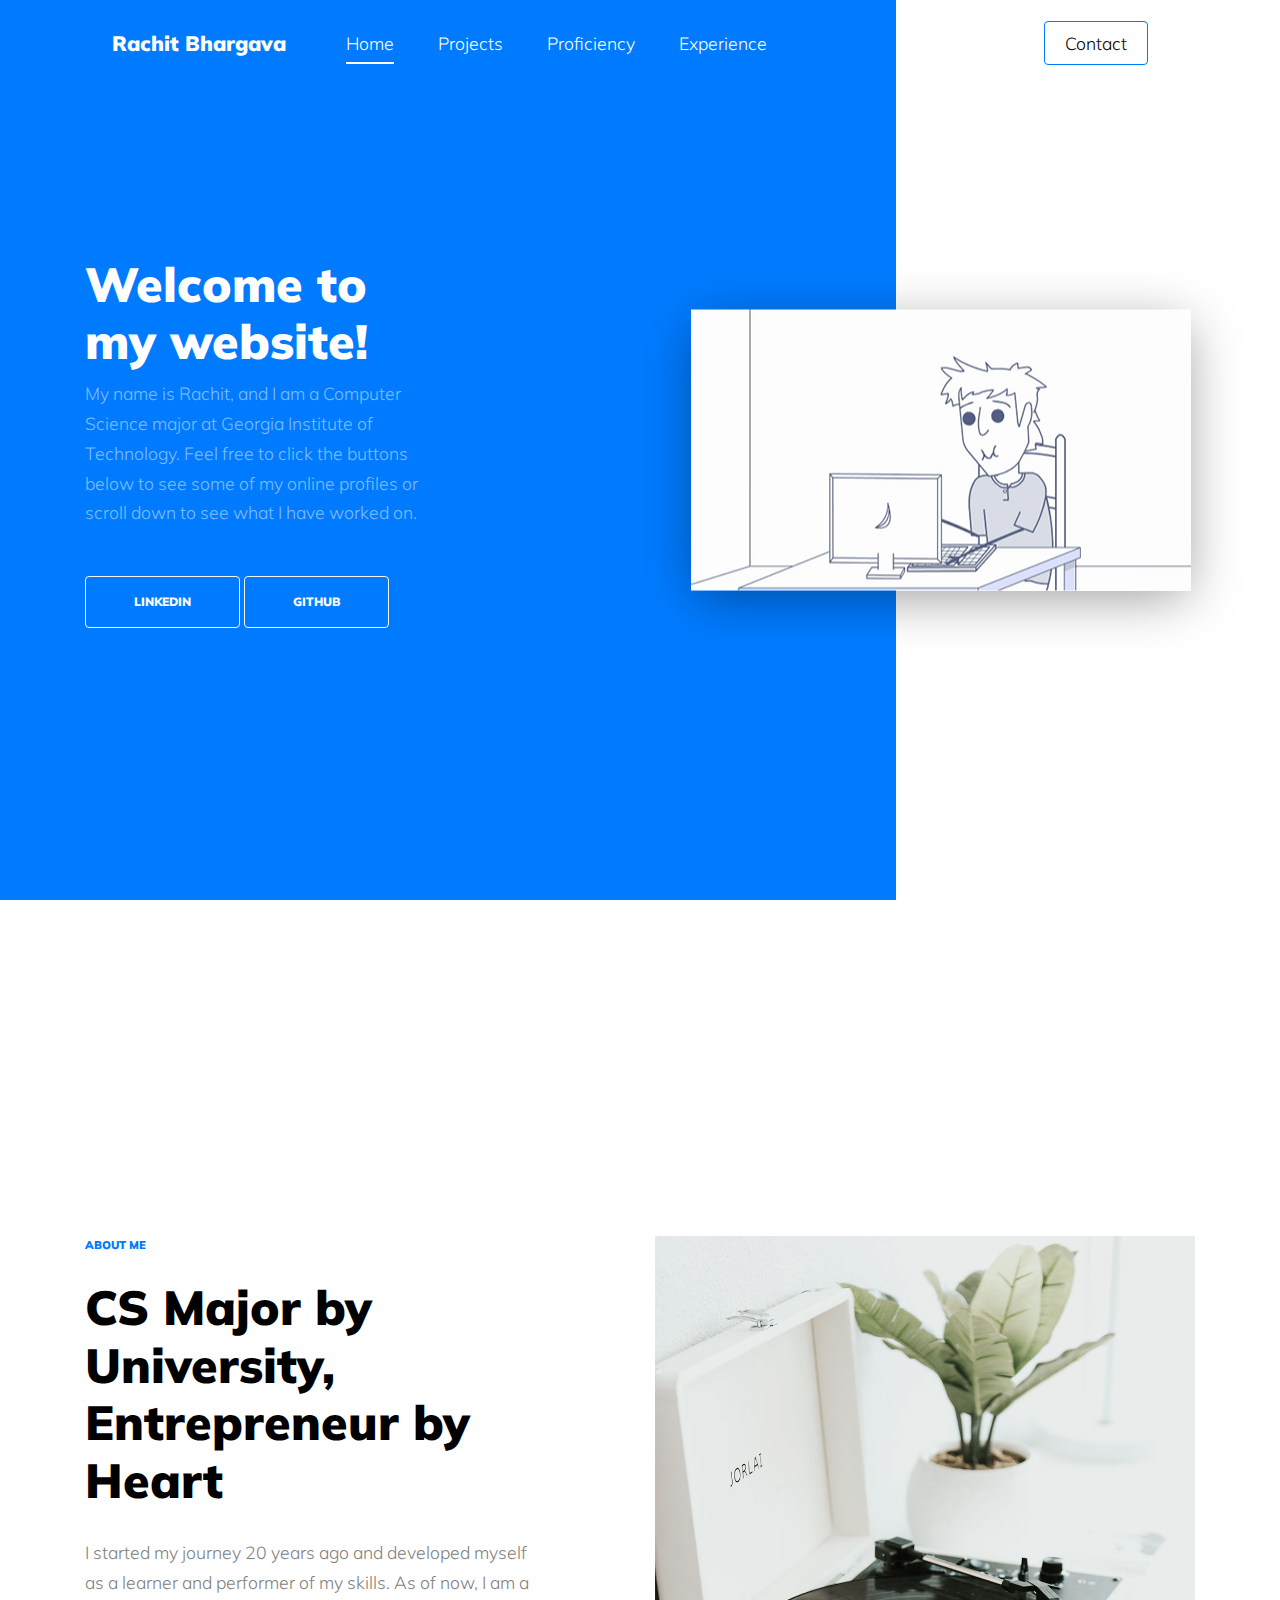
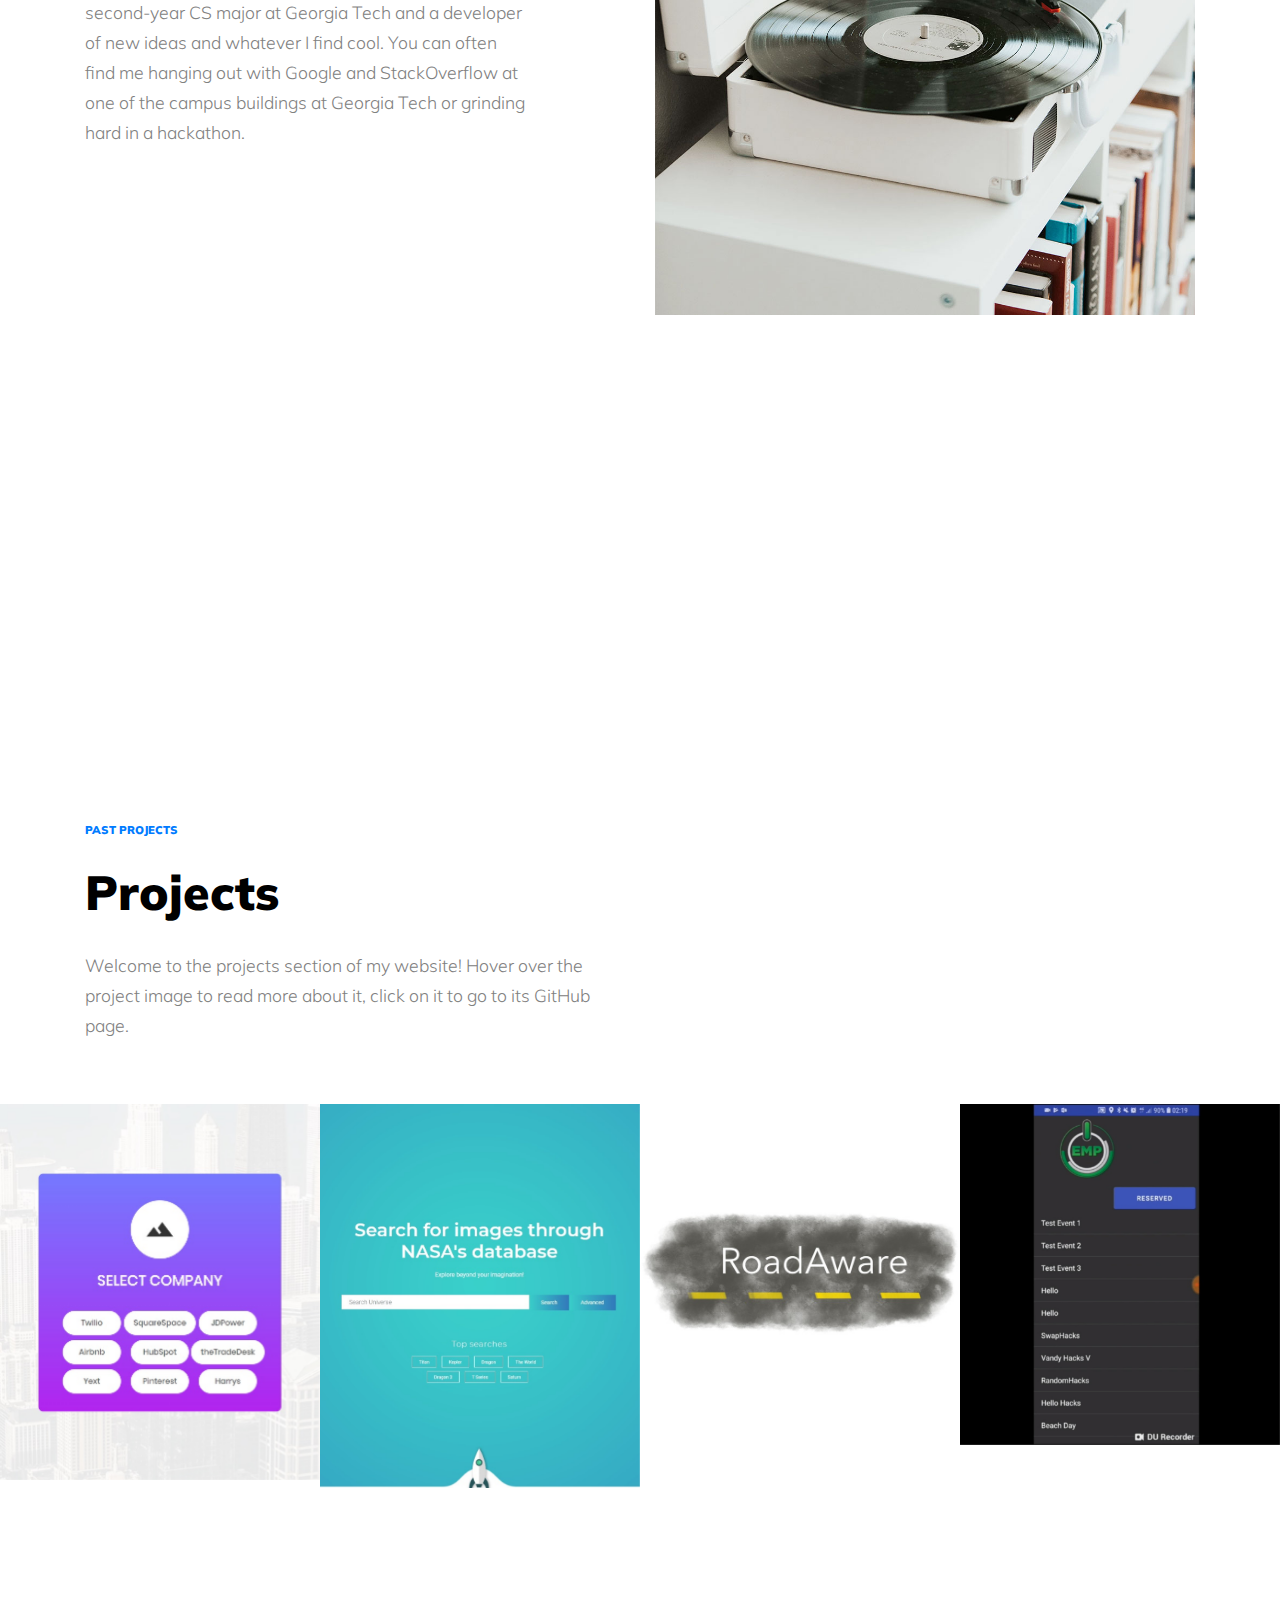
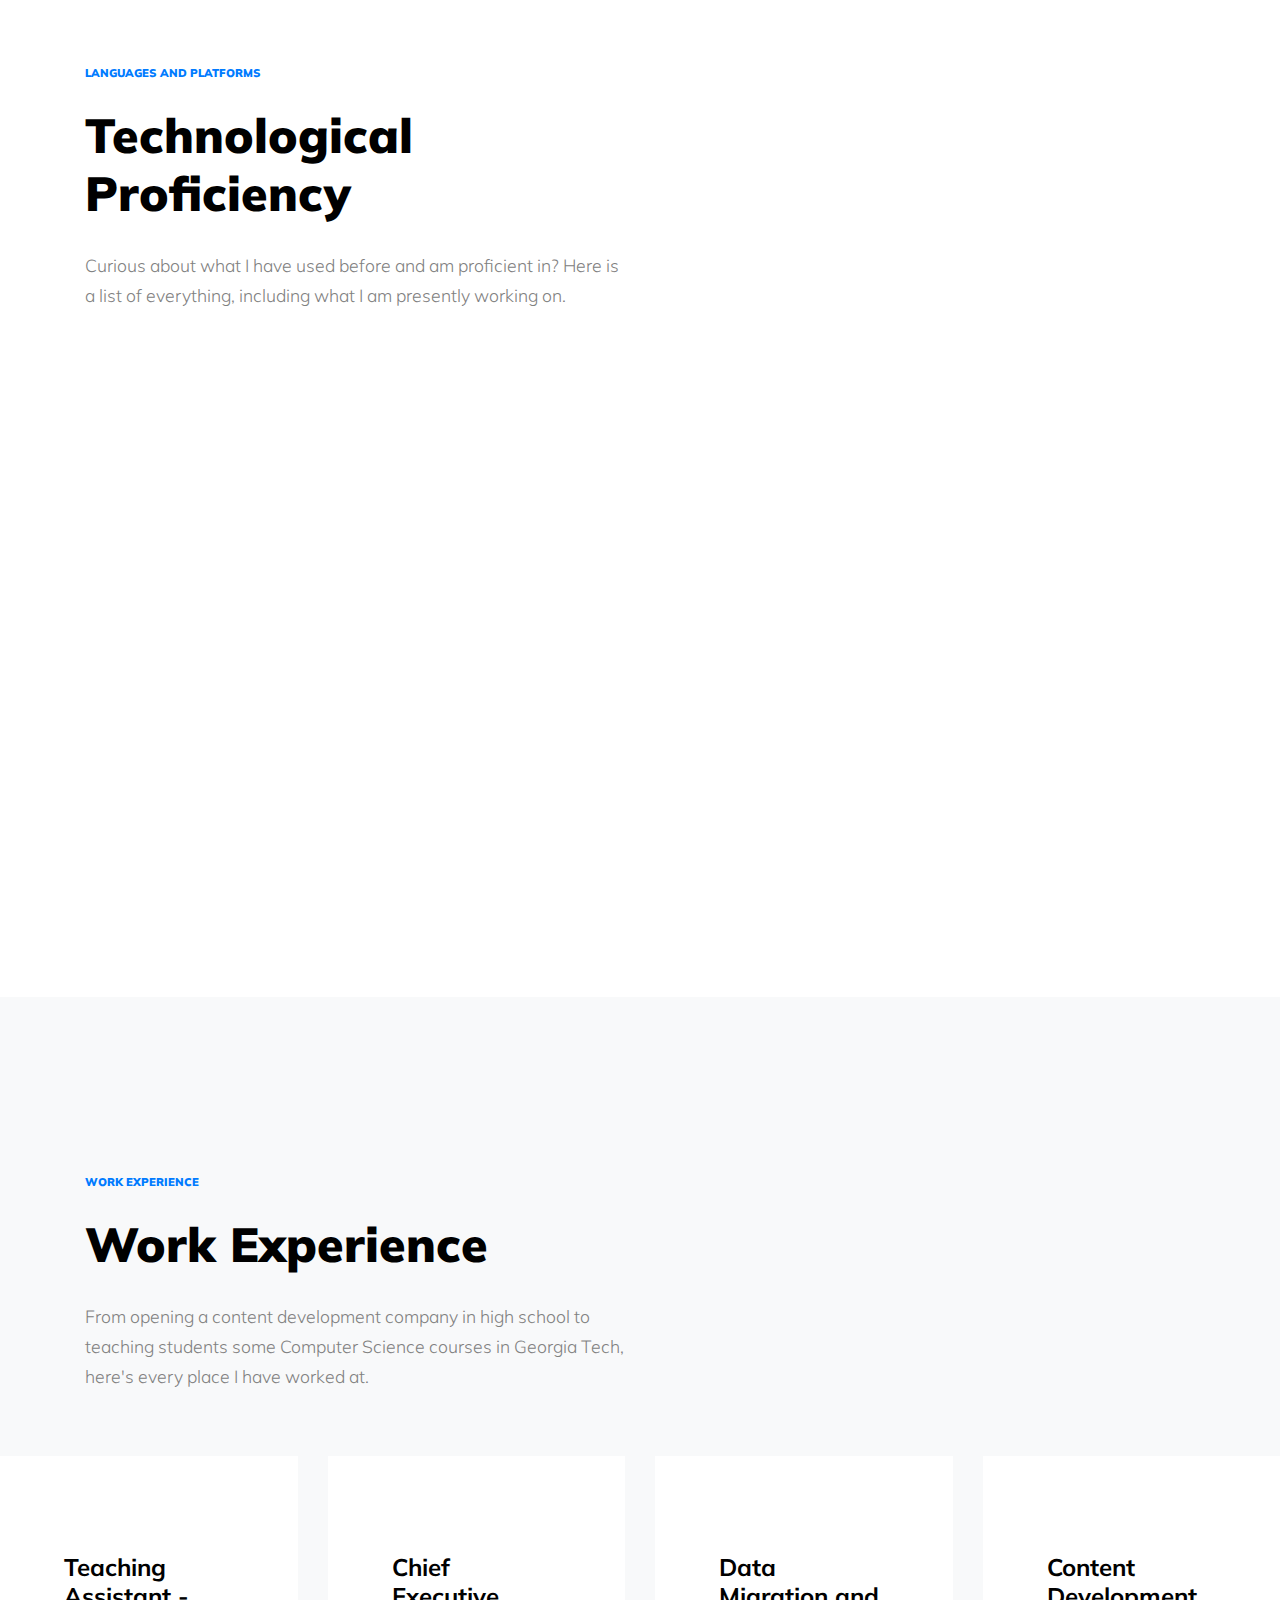
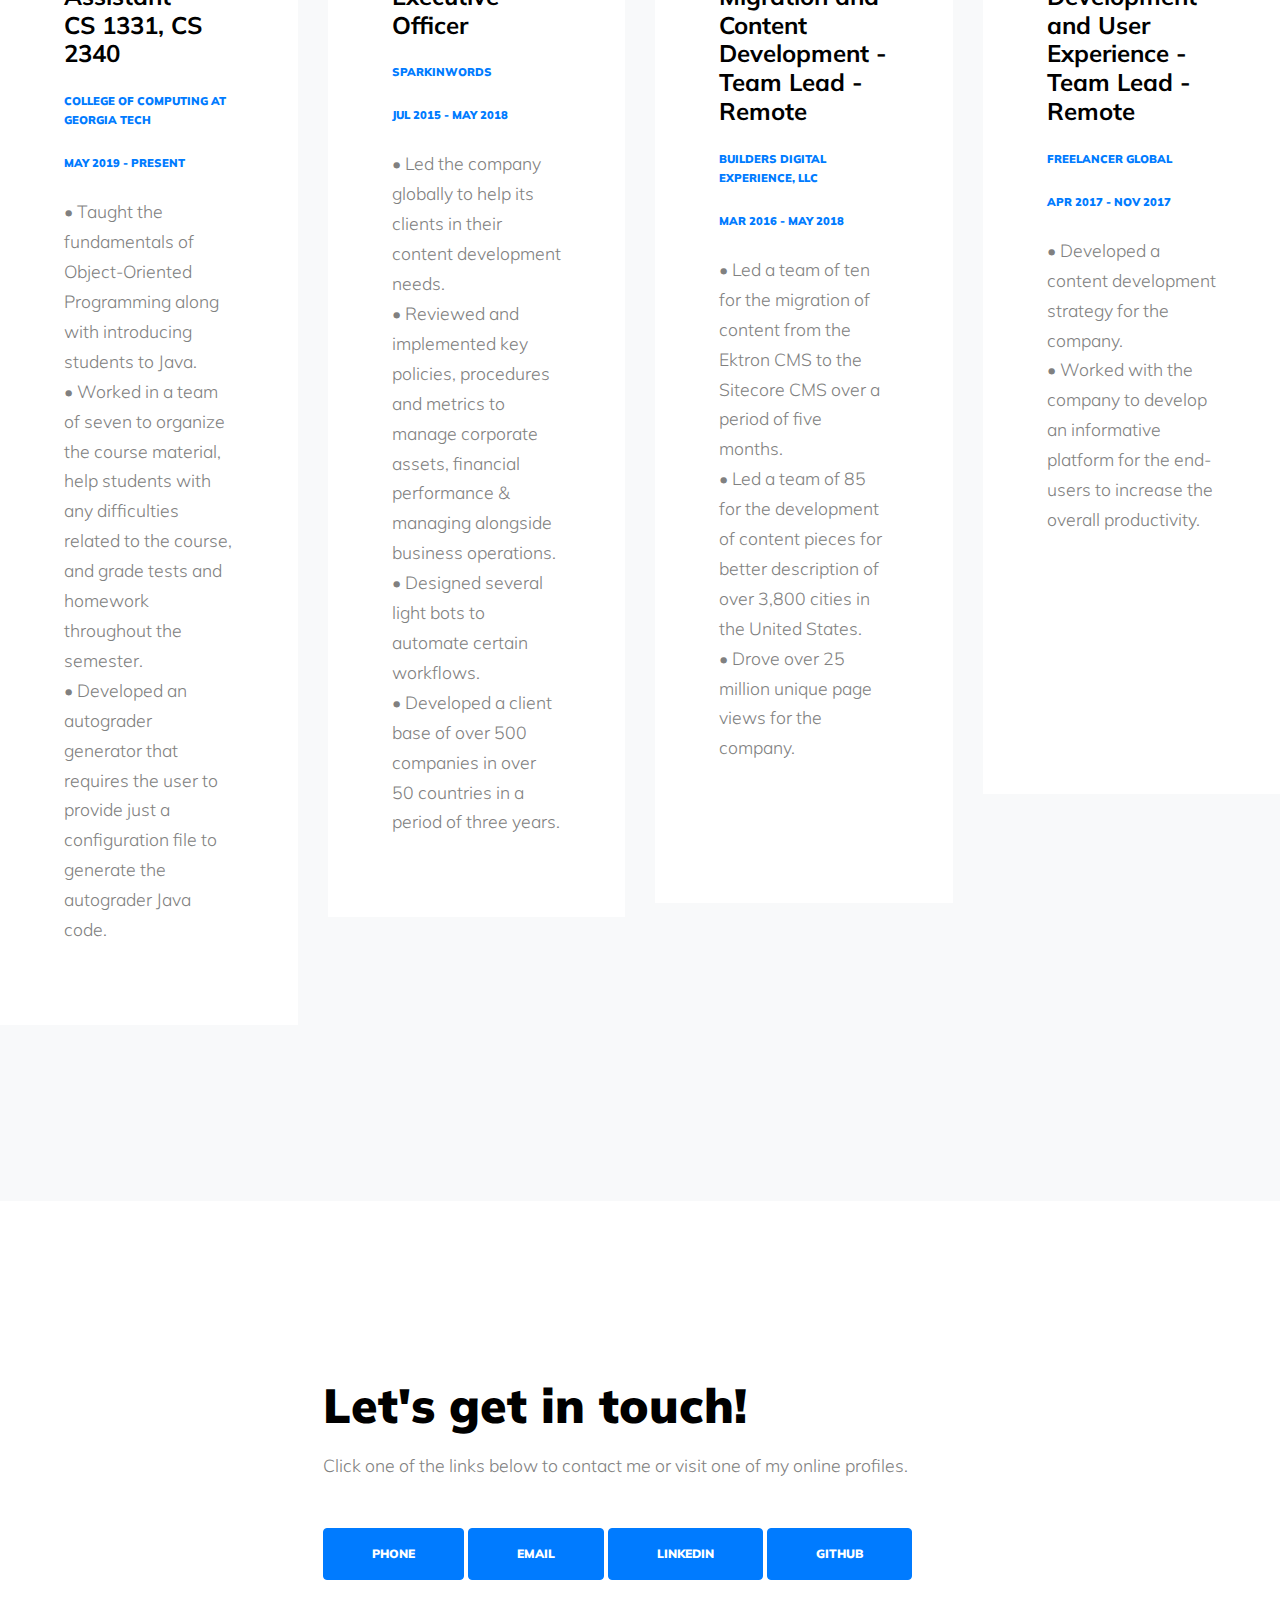
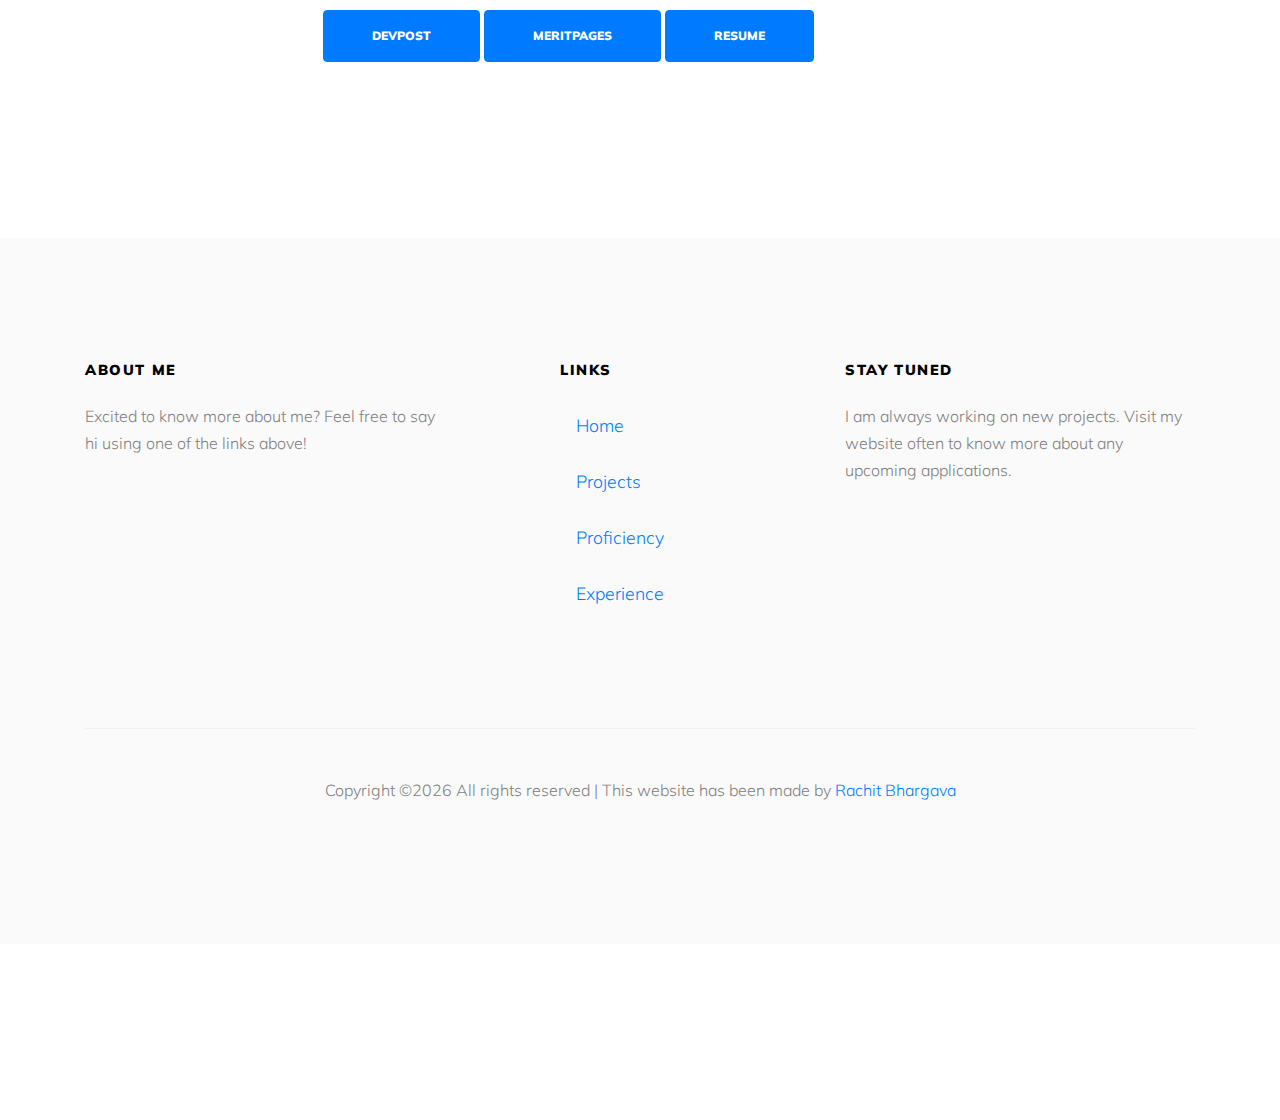
<file: index.html>
<!DOCTYPE html>
<html lang="en">
  <head>
    <title>Rachit Bhargava | Personal Website</title>
    <meta charset="utf-8">
    <meta name="viewport" content="width=device-width, initial-scale=1, shrink-to-fit=no">
    
    
    <link href="https://fonts.googleapis.com/css?family=Muli:300,400,700,900" rel="stylesheet">
    <link rel="stylesheet" href="fonts/icomoon/style.css">

    <link rel="stylesheet" href="css/bootstrap.min.css">
    <link rel="stylesheet" href="css/jquery-ui.css">
    <link rel="stylesheet" href="css/owl.carousel.min.css">
    <link rel="stylesheet" href="css/owl.theme.default.min.css">
    <link rel="stylesheet" href="css/owl.theme.default.min.css">

    <link rel="stylesheet" href="css/jquery.fancybox.min.css">

    <link rel="stylesheet" href="css/bootstrap-datepicker.css">

    <link rel="stylesheet" href="fonts/flaticon/font/flaticon.css">

    <link rel="stylesheet" href="css/aos.css">

    <link rel="stylesheet" href="css/style.css">
    
  </head>
  <body data-spy="scroll" data-target=".site-navbar-target" data-offset="300">
  
  <div class="site-wrap">

    <div class="site-mobile-menu site-navbar-target">
      <div class="site-mobile-menu-header">
        <div class="site-mobile-menu-close mt-3">
          <span class="icon-close2 js-menu-toggle"></span>
        </div>
      </div>
      <div class="site-mobile-menu-body"></div>
    </div>
   
    
    <header class="site-navbar py-4 js-sticky-header site-navbar-target" role="banner">
      
      <div class="container-fluid">
        <div class="d-flex align-items-center">
          <div class="site-logo"><a href="index.html">Rachit Bhargava</a></div>
          <div>
            <nav class="site-navigation position-relative text-right" role="navigation">
              <ul class="site-menu main-menu js-clone-nav mr-auto d-none d-lg-block">
                <li><a href="#home-section" class="nav-link">Home</a></li>
                <li><a href="#work-section" class="nav-link">Projects</a></li>
                <li><a href="#process-section" class="nav-link">Proficiency</a></li>
                <li><a href="#services-section" class="nav-link">Experience</a></li>
              </ul>
            </nav>
          </div>
          <div class="ml-auto">
            <nav class="site-navigation position-relative text-right" role="navigation">
              <ul class="site-menu main-menu site-menu-dark js-clone-nav mr-auto d-none d-lg-block">
                <li class="cta"><a href="#contact-section" class="nav-link"><span class="rounded border border-primary">Contact</span></a></li>
              </ul>
            </nav>
            <a href="#" class="d-inline-block d-lg-none site-menu-toggle js-menu-toggle text-black float-right"><span class="icon-menu h3"></span></a>
          </div>
        </div>
      </div>
      
    </header>

    <div class="intro-section" id="home-section">
      <div class="container">
        <div class="row align-items-center">
          <div class="col-lg-4 mr-auto" data-aos="fade-up">
            <h1>Welcome to my website!</h1>
            <p class="mb-5">My name is Rachit, and I am a Computer Science major at Georgia Institute of Technology. Feel free to click the buttons below to see some of my online profiles or scroll down to see what I have worked on.</p>
            <p><a href="https://www.linkedin.com/in/rachitbhargava99/" class="btn btn-outline-light py-3 px-5">LinkedIn</a>  <a href="https://github.com/RachitBhargava99" class="btn btn-outline-light py-3 px-5">GitHub</a></p>

          </div>
          <div class="col-lg-2 ml-auto"  data-aos="fade-up" data-aos-delay="100">
            <figure class="img-absolute">
              <img src="images/software-dev.gif" alt="Image" class="img-fluid">
            </figure>
          </div>
        </div>
      </div>
    </div>


    <div class="site-section section-1">
      
    
      <div class="container">
        <div class="row">
          <div class="col-lg-5 mr-auto mb-5">

            <div class="mb-5">
              <span class="section-sub-title d-block">About Me</span>
              <h2 class="section-title">CS Major by University, Entrepreneur by Heart</h2>
              <p>I started my journey 20 years ago and developed myself as a learner and performer of my skills. As of now, I am a second-year CS major at Georgia Tech and a developer of new ideas and whatever I find cool. You can often find me hanging out with Google and StackOverflow at one of the campus buildings at Georgia Tech or grinding hard in a hackathon.</p>
            </div>

            <div class="row">
              <div class="col-lg-6">
                
				<a href="https://github.com/RachitBhargava99">
					<div class="counter d-flex align-items-start mb-5" data-aos="fade-up" data-aos-delay="">
					  <div class="icon-wrap"><span class="flaticon-project text-primary"></span></div>
					  <div class="counter-text">
						<strong>13</strong>
						<span>Projects</span>
					  </div>
					</div>
				</a>
				
				<a href="https://www.linkedin.com/in/rachitbhargava99/">
					<div class="counter d-flex align-items-start" data-aos="fade-up" data-aos-delay="300">
					  <div class="icon-wrap"><span class="flaticon-star text-primary"></span></div>
					  <div class="counter-text">
						<strong>25</strong>
						<span>Honors and Achievements</span>
					  </div>
					</div>
				</a>

              </div>
              <div class="col-lg-6">
                
				<a href="https://meritpages.com/Rachit">
					<div class="counter d-flex align-items-start mb-5" data-aos="fade-up" data-aos-delay="100">
					  <div class="icon-wrap"><span class="flaticon-university text-primary"></span></div>
					  <div class="counter-text">
						<strong>4.0</strong>
						<span>Current GPA</span>
					  </div>
					</div>
				</a>

				<a href="https://devpost.com/RachitBhargava">
					<div class="counter d-flex align-items-start" data-aos="fade-up" data-aos-delay="300">
					  <div class="icon-wrap"><span class="flaticon-code text-primary"></span></div>
					  <div class="counter-text">
						<strong>6x</strong>
						<span>Hackathon Winner</span>
					  </div>
					</div>
				</a>

<!--
                <div class="counter d-flex align-items-start mb-5" data-aos="fade-up" data-aos-delay="200">
                  <div class="icon-wrap"><span class="flaticon-monitor text-primary"></span></div>
                  <div class="counter-text">
                    <strong>87</strong>
                    <span>Number of Person</span>
                  </div>
                </div>

                <div class="counter d-flex align-items-start" data-aos="fade-up" data-aos-delay="300">
                  <div class="icon-wrap"><span class="flaticon-chat text-primary"></span></div>
                  <div class="counter-text">
                    <strong>920</strong>
                    <span>Chat Room</span>
                  </div>
                </div>
-->
              </div>
            </div>
          </div>

          <div class="col-lg-6">
            <div class="image-absolute-box" >
              <div class="box" data-aos="fade-up">
                <div class="icon-wrap"><span class="flaticon-vector"></span></div>
                <h3>Fun Fact</h3>
                <p>This image has the name of an application I am currently working on. Feel free to guess and ask the next time we have a conversation!</p>
              </div>
              <img src="images/about_1.jpg" alt="Image" class="img-fluid">
            </div>
          </div>
        </div>
      </div>

    </div>

    <div class="site-section section-2" id="work-section">
      <div class="container">
        <div class="row">
          <div class="col-lg-6 mb-5">
            <span class="section-sub-title d-block">Past Projects</span>
            <h2 class="section-title">Projects</h2>
            <p>Welcome to the projects section of my website! Hover over the project image to read more about it, click on it to go to its GitHub page.</p>
          </div>
        </div>

      </div>
        




      <div class="owl-carousel nonloop-block-13">

          <a class="work-thumb" href="https://github.com/RachitBhargava99/Empape">
            <div class="work-text">
              <h3>Empape</h3>
              <p style="font-size: .8rem; color: rgba(255, 255, 255, 0.7); margin-right: 10%">
			  Empape is a job management application allowing you to stay ahead of the competition by giving you notifications ahead of time to go for jobs in the companies you are passionate about.<br><br>

			  Empape uses web scraping to import data of jobs posted by companies in real time and allows you to see exactly what you might be interested in on one page without having you to move from one website to another except when you want to go to the company's website to apply for the job.<br><br>

			  My Involvement in this Project: Full-Stack<br><br>

			  Full Stack: Python, Flask, Google App Engine, HTML, CSS, JavaScript, Greenhouse API
			  </p>
            </div>
            <img src="images/empape.jpg" alt="Image" class="img-fluid">
          </a> 
          
          <a class="work-thumb" href="https://github.com/RachitBhargava99/Spindler">
            <div class="work-text">
              <h3>Spindler</h3>
              <p style="font-size: .8rem; color: rgba(255, 255, 255, 0.7); margin-right: 10%">
			  Spindler is an image search engine that extracts all the images from NASA and SpaceX's public image archives and presents them to you based on the search queries you provide.<br><br>

			  You have the ability to filter out the results based on the location where they were taken, name of the photographers who took the image, dates when the images were taken, where they were uploaded from, and many more super cool options like these.<br><br>

			  Also, if you tend to keep track of the images you like or the images you searched for, the application allows you to add images to your personal favorites and also check your search history. If you are passionate about any topic, you may add the search criteria to your stream and any new images that meets the search criteria will be sent to you via email notifications.<br><br>

			  My Involvement in this Project: Full-Stack<br><br>

			  Full Stack: Python, Flask, Google App Engine, Google Compute Engine, Google Cloud SQL, MySQL, NASA's Image Archives API, SpaceX API, HTML, CSS, JavaScript
			  </p>
            </div>
            <img src="images/spindler.jpg" alt="Image" class="img-fluid">
          </a> 
          
          <a class="work-thumb" href="https://github.com/RachitBhargava99/HackVenture-Thinger">
            <div class="work-text">
              <h3>RoadAware</h3>
              <p style="font-size: .8rem; color: rgba(255, 255, 255, 0.7); margin-right: 10%">
			  RoadAware is a road safety application that helps you avoid roads which have historically had a higher concentration of accidents.<br><br>

			  As a city car driver, the application tracks your real-time location using your device's location services and shoots over a notification if you are approaching an area which has had a lot of accidents in near past.<br><br>

			  As someone from the city administration, the application gives you an overview of the entire city summarizing which areas might be more prone to having accidents so that you can make better decisions as to where you might want to install accident prevention equipments like roundabouts or traffic signals.<br><br>

			  My Involvement in this Project: Full-Stack<br><br>

			  Full Stack: Python, Flask, Google App Engine, Google Compute Engine, Google Cloud SQL, MySQL, HTML, CSS, JavaScript, Google Maps JavaScript API, Google Maps Visualization API's
			  </p>
            </div>
            <img src="images/roadaware.png" alt="Image" class="img-fluid">
          </a> 
          
          <a class="work-thumb" href="https://github.com/RachitBhargava99/emp">
            <div class="work-text">
              <h3>Event Management Protocol</h3>
              <p style="font-size: .8rem; color: rgba(255, 255, 255, 0.7); margin-right: 10%">
			  Imagine yourself being asked by your boss to organize an exciting event. Chances are you are allocated a budget by your company and you are excited to take up the challenge. But wait, did you know managing events and its finances simultaneously can sometimes be a nightmare even for professional event managers?<br><br>

			  Well, Event Management Protocol (EMP) comes to your rescue here. All you need to do is tell the system about the details of the event, including your budget. Once done, it broadcasts the information about your event throughout your company and invites everyone to join in. The application records the dietary preferences of the users and also takes care of how many people attend it.<br><br>

			  My Involvement in this Project: Backend, Database Management<br><br>

			  Full Stack: React, Redux, React Router, Javascript, HTML, CSS, Python, Flask, MySQL, Google Cloud SQL, Google App Engine, Google Maps Place Search API, Eventbrite API, Eventbrite Webhooks, Java, Android, XML
			  </p>
            </div>
            <img src="images/emp.jpg" alt="Image" class="img-fluid">
          </a> 
          
    </div>


    <div class="site-section section-2" id="process-section" >
      <div class="container">
        <div class="row">
          <div class="col-lg-6 mb-5">
            <span class="section-sub-title d-block">Languages and Platforms</span>
            <h2 class="section-title">Technological Proficiency</h2>
            <p>Curious about what I have used before and am proficient in? Here is a list of everything, including what I am presently working on.</p>
          </div>
        </div>
        <div class="row">
          <div class="col-lg-4" data-aos="fade-up" data-aos-delay="">
            <div class="process p-3">
              <span class="number">01</span>
              <div>
                <span class="flaticon-glasses display-4 text-primary mb-4 d-inline-block"></span>
                <h3>Advanced</h3>
				<span class="section-sub-title d-block">used a lot</span>
                <p>
				Python<br>
				GCP (Google App Engine, Google Cloud Functions, Google Compute Engine, Google Cloud SQL)<br>
				JavaScript<br>
				HTML<br>
				CSS<br>
				MySQL<br>
				SQLite
				</p>
              </div>

            </div>
          </div>
          <div class="col-lg-4" data-aos="fade-up" data-aos-delay="100">
            <div class="process p-3">
              <span class="number">02</span>
              <div>
                <span class="flaticon-vector display-4 text-primary mb-4 d-inline-block"></span>
                <h3>Intermediate</h3>
				<span class="section-sub-title d-block">used a bit, more projects coming up</span>
                <p>
				Scala<br>
				Android<br>
				Java<br>
				Microsoft Azure (Machine Learning Studio)<br>
				C
				</p>
              </div>

            </div>
          </div>
          <div class="col-lg-4" data-aos="fade-up" data-aos-delay="200">
            <div class="process p-3">
              <span class="number">03</span>
              <div>
                <span class="flaticon-monitor display-4 text-primary mb-4 d-inline-block"></span>
                <h3>Beginner</h3>
				<span class="section-sub-title d-block">know it, yet to use in a project</span>
                <p>
				GoLang<br>
				Swift<br>
				PostgreSQL				
				</p>
              </div>

            </div>
          </div>
        </div>
      </div>
    </div>


    <div class="site-section bg-light" id="services-section">
      <div class="container">
        <div class="row">
          <div class="col-lg-6 mb-5">
            <span class="section-sub-title d-block">Work Experience</span>
            <h2 class="section-title">Work Experience</h2>
            <p>From opening a content development company in high school to teaching students some Computer Science courses in Georgia Tech, here's every place I have worked at.</p>
          </div>
        </div>

      </div>
        
      <div class="owl-carousel nonloop-block-14">
        
        <div class="service">
          <div>
            <span class="flaticon-reload display-4 text-primary mb-4 d-inline-block"></span>
            <h3>Teaching Assistant -<br>CS 1331, CS 2340</h3>
            <span class="section-sub-title d-block">College of Computing at Georgia Tech</span>
            <span class="section-sub-title d-block">MAY 2019 - PRESENT</span>
            <p>
			• Taught the fundamentals of Object-Oriented Programming along with introducing students to Java.<br>
			• Worked in a team of seven to organize the course material, help students with any difficulties related to the course, and grade tests and homework throughout the semester.<br>
			• Developed an autograder generator that requires the user to provide just a configuration file to generate the autograder Java code.
			</p>
          </div>
        </div>


        <div class="service">
          <div>
            <span class="flaticon-reload display-4 text-primary mb-4 d-inline-block"></span>
            <h3>Chief Executive Officer</h3>
            <span class="section-sub-title d-block">SparkInWords</span>
            <span class="section-sub-title d-block">JUL 2015 - MAY 2018</span>
            <p>
			• Led the company globally to help its clients in their content development needs.<br>
			• Reviewed and implemented key policies, procedures and metrics to manage corporate assets, financial performance & managing alongside business operations.<br>
			• Designed several light bots to automate certain workflows.<br>
			• Developed a client base of over 500 companies in over 50 countries in a period of three years.
			</p>
          </div>
        </div>


        <div class="service">
          <div>
            <span class="flaticon-reload display-4 text-primary mb-4 d-inline-block"></span>
            <h3>Data Migration and Content Development - Team Lead - Remote</h3>
            <span class="section-sub-title d-block">Builders Digital Experience, LLC</span>
            <span class="section-sub-title d-block">MAR 2016 - MAY 2018</span>
            <p>
			• Led a team of ten for the migration of content from the Ektron CMS to the Sitecore CMS over a period of five months.<br>
			• Led a team of 85 for the development of content pieces for better description of over 3,800 cities in the United States.<br>
			• Drove over 25 million unique page views for the company.<br><br><br>
			</p>
          </div>
        </div>


        <div class="service">
          <div>
            <span class="flaticon-reload display-4 text-primary mb-4 d-inline-block"></span>
            <h3>Content Development and User Experience - Team Lead - Remote</h3>
            <span class="section-sub-title d-block">Freelancer Global</span>
            <span class="section-sub-title d-block">APR 2017 - NOV 2017</span>
            <p>
			• Developed a content development strategy for the company.<br>
			• Worked with the company to develop an informative platform for the end-users to increase the overall productivity.<br><br><br><br><br><br><br>
			</p>
          </div>
        </div>


      </div>

    </div>


    <div class="site-section" id="contact-section">
      <div class="container">

        <div class="row justify-content-center">
          <div class="col-md-7">


            
            <h2 class="section-title mb-3">Let's get in touch!</h2>
            <p class="mb-5">Click one of the links below to contact me or visit one of my online profiles.</p>
          
			<a href="tel:+19283065584"><button class="btn btn-primary py-3 px-5" value="Send Message">Phone</button></a>
			<a href="mailto:rachitbhargava99@gmail.com"><button class="btn btn-primary py-3 px-5" value="Send Message">Email</button></a>
			<a href="https://www.linkedin.com/in/rachitbhargava99/"><button class="btn btn-primary py-3 px-5" value="Send Message">LinkedIn</button></a>
			<a href="https://github.com/RachitBhargava99"><button class="btn btn-primary py-3 px-5" value="Send Message">GitHub</button></a>
			<br><br>
			<a href="https://devpost.com/RachitBhargava"><button class="btn btn-primary py-3 px-5" value="Send Message">DevPost</button></a>
			<a href="https://meritpages.com/Rachit"><button class="btn btn-primary py-3 px-5" value="Send Message">MeritPages</button></a>
			<a href="https://drive.google.com/file/d/1DnY0MQEK6DqKloVJYsqz6gFMjKwAVe8w/view?usp=sharing"><button class="btn btn-primary py-3 px-5" value="Send Message">Resume</button></a>
          </div>
        </div>
      </div>
    </div>

  
     
    <footer class="footer-section">
      <div class="container">
        <div class="row">
          <div class="col-md-4">
            <h3>About Me</h3>
            <p>Excited to know  more about me? Feel free to say hi using one of the links above!</p>
          </div>

          <div class="col-md-3 ml-auto">
            <h3>Links</h3>
            <ul class="list-unstyled footer-links">
              <li><a href="#home-section" class="nav-link">Home</a></li>
              <li><a href="#work-section" class="nav-link">Projects</a></li>
              <li><a href="#process-section" class="nav-link">Proficiency</a></li>
              <li><a href="#services-section" class="nav-link">Experience</a></li>
            </ul>
          </div>

          <div class="col-md-4">
            <h3>Stay Tuned</h3>
            <p>I am always working on new projects. Visit my website often to know more about any upcoming applications.</p>
          </div>

        </div>

        <div class="row pt-5 mt-5 text-center">
          <div class="col-md-12">
            <div class="border-top pt-5">
            <p>
        <!-- Link back to Colorlib can't be removed. Template is licensed under CC BY 3.0. -->
        Copyright &copy;<script>document.write(new Date().getFullYear());</script> All rights reserved | This website has been made by <a href="https://www.linkedin.com/in/rachitbhargava99/" target="_blank" >Rachit Bhargava</a>
        <!-- Link back to Colorlib can't be removed. Template is licensed under CC BY 3.0. -->
      </p>
            </div>
          </div>
          
        </div>
      </div>
    </footer>
  </div> <!-- .site-wrap -->

  <script src="js/jquery-3.3.1.min.js"></script>
  <script src="js/jquery-migrate-3.0.1.min.js"></script>
  <script src="js/jquery-ui.js"></script>
  <script src="js/popper.min.js"></script>
  <script src="js/bootstrap.min.js"></script>
  <script src="js/owl.carousel.min.js"></script>
  <script src="js/jquery.stellar.min.js"></script>
  <script src="js/jquery.countdown.min.js"></script>
  <script src="js/bootstrap-datepicker.min.js"></script>
  <script src="js/jquery.easing.1.3.js"></script>
  <script src="js/aos.js"></script>
  <script src="js/jquery.fancybox.min.js"></script>
  <script src="js/jquery.sticky.js"></script>

  
  <script src="js/main.js"></script>
    
  </body>
</html>
</file>
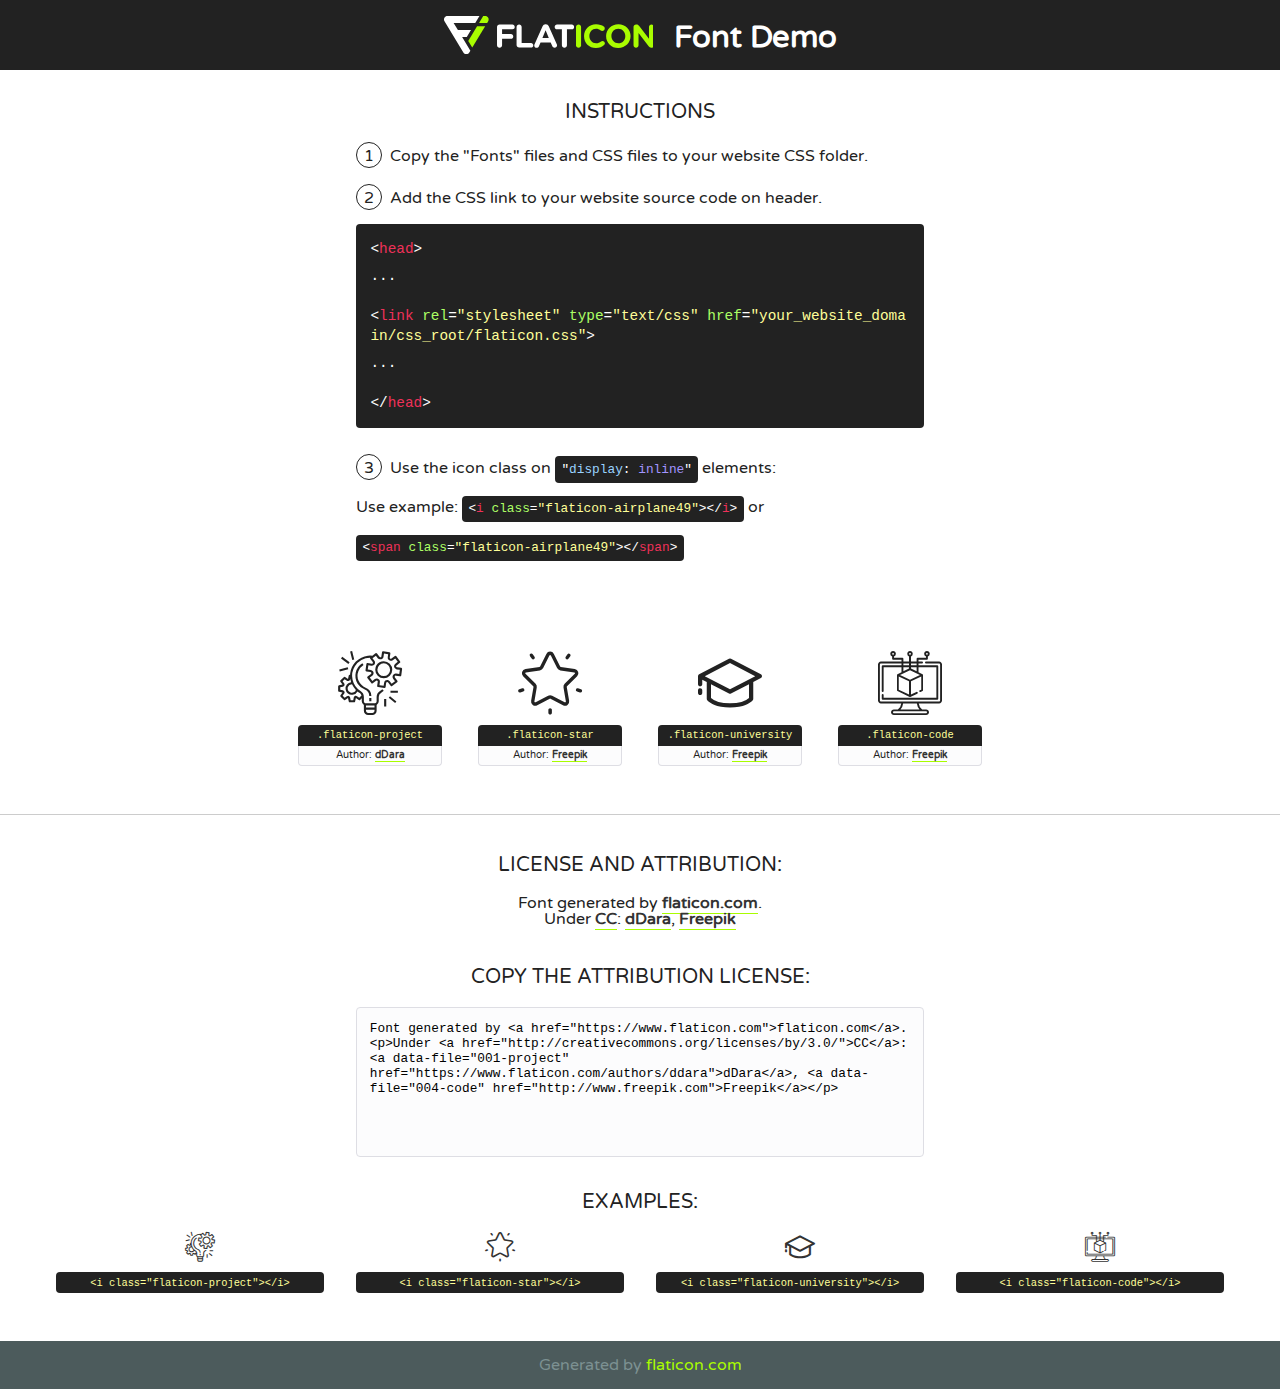
<file: fonts/flaticon/font/flaticon.html>
<!DOCTYPE html>
<!--
  Flaticon icon font: Flaticon
  Creation date: 13/08/2019 04:30
-->
<html>
<!DOCTYPE html>
<html>

<head>
    <title>Flaticon WebFont</title>
    <link href="http://fonts.googleapis.com/css?family=Varela+Round" rel="stylesheet" type="text/css" />
    <link rel="stylesheet" type="text/css" href="flaticon.css">
    <meta charset="UTF-8">
    <style>
    html, body, div, span, applet, object, iframe,
    h1, h2, h3, h4, h5, h6, p, blockquote, pre,
    a, abbr, acronym, address, big, cite, code,
    del, dfn, em, img, ins, kbd, q, s, samp,
    small, strike, strong, sub, sup, tt, var,
    b, u, i, center,
    dl, dt, dd, ol, ul, li,
    fieldset, form, label, legend,
    table, caption, tbody, tfoot, thead, tr, th, td,
    article, aside, canvas, details, embed, 
    figure, figcaption, footer, header, hgroup, 
    menu, nav, output, ruby, section, summary,
    time, mark, audio, video {
        margin: 0;
        padding: 0;
        border: 0;
        font-size: 100%;
        font: inherit;
        vertical-align: baseline;
    }
    /* HTML5 display-role reset for older browsers */
    article, aside, details, figcaption, figure, 
    footer, header, hgroup, menu, nav, section {
        display: block;
    }
    body {
        line-height: 1;
    }
    ol, ul {
        list-style: none;
    }
    blockquote, q {
        quotes: none;
    }
    blockquote:before, blockquote:after,
    q:before, q:after {
        content: '';
        content: none;
    }
    table {
        border-collapse: collapse;
        border-spacing: 0;
    }
    body {
        font-family: 'Varela Round', Helvetica, Arial, sans-serif;
        font-size: 16px;
        color: #222;
    }
    a {
        color: #333;
        border-bottom: 1px solid #a9fd00;
        font-weight: bold;
        text-decoration: none;
    }
    * {
        -moz-box-sizing: border-box;
        -webkit-box-sizing: border-box;
        box-sizing: border-box;
        margin: 0;
        padding: 0;
    }
    [class^="flaticon-"]:before, [class*=" flaticon-"]:before, [class^="flaticon-"]:after, [class*=" flaticon-"]:after {
        font-family: Flaticon;
        font-size: 30px;
        font-style: normal;
        margin-left: 20px;
        color: #333;
    }
    .wrapper {
        max-width: 600px;
        margin: auto;
        padding: 0 1em;
    }
    .title {
        font-size: 1.25em;
        text-align: center;
        margin-bottom: 1em;
        text-transform: uppercase;
    }
    header {
        text-align: center;
        background-color: #222;
        color: #fff;
        padding: 1em;
    }
    header .logo {
        width: 210px;
        height: 38px;
        display: inline-block;
        vertical-align: middle;
        margin-right: 1em;
        border: none;
    }
    header strong {
        font-size: 1.95em;
        font-weight: bold;
        vertical-align: middle;
        margin-top: 5px;
        display: inline-block;
    }
    .demo {
        margin: 2em auto;
        line-height: 1.25em;
    }
    .demo ul li {
        margin-bottom: 1em;
    }
    .demo ul li .num {
        color: #222;
        border-radius: 20px;
        display: inline-block;
        width: 26px;
        padding: 3px;
        height: 26px;
        text-align: center;
        margin-right: 0.5em;
        border: 1px solid #222;
    }
    .demo ul li code {
        background-color: #222;
        border-radius: 4px;
        padding: 0.25em 0.5em;
        display: inline-block;
        color: #fff;
        font-family: Consolas,Monaco,Lucida Console,Liberation Mono,DejaVu Sans Mono,Bitstream Vera Sans Mono,Courier New, monospace;
        font-weight: lighter;
        margin-top: 1em;
        font-size: 0.8em;
        word-break: break-all;
    }
    .demo ul li code.big {
        padding: 1em;
        font-size: 0.9em;
    }
    .demo ul li code .red {
        color: #EF3159;
    }
    .demo ul li code .green {
        color: #ACFF65;
    }
    .demo ul li code .yellow {
        color: #FFFF99;
    }
    .demo ul li code .blue {
        color: #99D3FF;
    }
    .demo ul li code .purple {
        color: #A295FF;
    }
    .demo ul li code .dots {
        margin-top: 0.5em;
        display: block;
    }
    #glyphs {
        border-bottom: 1px solid #ccc;
        padding: 2em 0;
        text-align: center;
    }
    .glyph {
        display: inline-block;
        width: 9em;
        margin: 1em;
        text-align: center;
        vertical-align: top;
        background: #FFF;
    }
    .glyph .glyph-icon {
        padding: 10px;
        display: block;
        font-family:"Flaticon";
        font-size: 64px;
        line-height: 1;
    }
    .glyph .glyph-icon:before {
        font-size: 64px;
        color: #222;
        margin-left: 0;
    }
    .class-name {
        font-size: 0.65em;
        background-color: #222;
        color: #fff;
        border-radius: 4px 4px 0 0;
        padding: 0.5em;
        color: #FFFF99;
        font-family: Consolas,Monaco,Lucida Console,Liberation Mono,DejaVu Sans Mono,Bitstream Vera Sans Mono,Courier New, monospace;
    }
    .author-name {
        font-size: 0.6em;
        background-color: #fcfcfd;
        border: 1px solid #DEDEE4;
        border-top: 0;
        border-radius: 0 0 4px 4px;
        padding: 0.5em;
    }
    .class-name:last-child {
        font-size: 10px;
        color:#888;
    }
    .class-name:last-child a {
        font-size: 10px;
        color:#555;
    }
    .class-name:last-child a:hover {
        color:#a9fd00;
    }
    .glyph > input {
        display: block;
        width: 100px;
        margin: 5px auto;
        text-align: center;
        font-size: 12px;
        cursor: text;
    }
    .glyph > input.icon-input {
        font-family:"Flaticon";
        font-size: 16px;
        margin-bottom: 10px;
    }
    .attribution .title {
        margin-top: 2em;
    }
    .attribution textarea {
        background-color: #fcfcfd;
        padding: 1em;
        border: none;
        box-shadow: none;
        border: 1px solid #DEDEE4;
        border-radius: 4px;
        resize: none;
        width: 100%;
        height: 150px;
        font-size: 0.8em;
        font-family: Consolas,Monaco,Lucida Console,Liberation Mono,DejaVu Sans Mono,Bitstream Vera Sans Mono,Courier New, monospace;
        -webkit-appearance: none;
    }
    .iconsuse {
        margin: 2em auto;
        text-align: center;
        max-width: 1200px;
    }
    .iconsuse:after {
        content: '';
        display: table;
        clear: both;
    }
    .iconsuse .image {
        float: left;
        width: 25%;
        padding: 0 1em;
    }
    .iconsuse .image p {
        margin-bottom: 1em;
    }
    .iconsuse .image span {
        display: block;
        font-size: 0.65em;
        background-color: #222;
        color: #fff;
        border-radius: 4px;
        padding: 0.5em;
        color: #FFFF99;
        margin-top: 1em;
        font-family: Consolas,Monaco,Lucida Console,Liberation Mono,DejaVu Sans Mono,Bitstream Vera Sans Mono,Courier New, monospace;
    }
    #footer {
        text-align: center;
        background-color: #4C5B5C;
        color: #7c9192;
        padding: 1em;
    }
    #footer a {
        border: none;
        color: #a9fd00;
        font-weight: normal;
    }
    @media (max-width: 960px) {
        .iconsuse .image {
            width: 50%;
        }
    }
    @media (max-width: 560px) {
        .iconsuse .image {
            width: 100%;
        }
    }
    </style>
</head>

<body class="characters-off">

    <header>
        <a href="https://www.flaticon.com" target="_blank" class="logo">
            <svg version="1.1" xmlns="http://www.w3.org/2000/svg" xmlns:xlink="http://www.w3.org/1999/xlink" xmlns:a="http://ns.adobe.com/AdobeSVGViewerExtensions/3.0/" viewBox="0 0 560.875 102.036" enable-background="new 0 0 560.875 102.036" xml:space="preserve">
                <defs>
                </defs>
                <g>
                    <g class="letters">
                        <path fill="#ffffff" d="M141.596,29.675c0-3.777,2.985-6.767,6.764-6.767h34.438c3.426,0,6.15,2.728,6.15,6.15
                        c0,3.43-2.724,6.149-6.15,6.149h-27.674v13.091h23.719c3.429,0,6.151,2.724,6.151,6.15c0,3.43-2.723,6.149-6.151,6.149h-23.719
                        v17.574c0,3.773-2.986,6.761-6.764,6.761c-3.779,0-6.764-2.989-6.764-6.761V29.675z"></path>
                        <path fill="#ffffff" d="M193.844,29.149c0-3.781,2.985-6.767,6.764-6.767c3.776,0,6.763,2.985,6.763,6.767v42.957h25.039
                        c3.426,0,6.149,2.726,6.149,6.153c0,3.425-2.723,6.15-6.149,6.15h-31.802c-3.779,0-6.764-2.986-6.764-6.768V29.149z"></path>
                        <path fill="#ffffff" d="M241.891,75.71l21.438-48.407c1.492-3.341,4.215-5.357,7.906-5.357h0.792
                        c3.686,0,6.323,2.017,7.815,5.357l21.439,48.407c0.436,0.967,0.701,1.845,0.701,2.723c0,3.602-2.809,6.501-6.414,6.501
                        c-3.161,0-5.269-1.845-6.499-4.655l-4.132-9.661h-27.059l-4.301,10.102c-1.144,2.631-3.426,4.214-6.237,4.214
                        c-3.517,0-6.24-2.81-6.24-6.325C241.1,77.64,241.451,76.677,241.891,75.71z M279.932,58.666l-8.521-20.297l-8.526,20.297H279.932
                        z"></path>
                        <path fill="#ffffff" d="M314.864,35.387H301.86c-3.429,0-6.239-2.813-6.239-6.238c0-3.429,2.811-6.24,6.239-6.24h39.533
                        c3.426,0,6.237,2.811,6.237,6.24c0,3.425-2.811,6.238-6.237,6.238h-13.001v42.785c0,3.773-2.99,6.761-6.764,6.761
                        c-3.779,0-6.764-2.989-6.764-6.761V35.387z"></path>
                        <path fill="#A9FD00" d="M352.615,29.149c0-3.781,2.985-6.767,6.767-6.767c3.774,0,6.761,2.985,6.761,6.767v49.024
                        c0,3.773-2.987,6.761-6.761,6.761c-3.781,0-6.767-2.989-6.767-6.761V29.149z"></path>
                        <path fill="#A9FD00" d="M374.132,53.836v-0.179c0-17.481,13.178-31.801,32.065-31.801c9.22,0,15.459,2.458,20.557,6.238
                        c1.402,1.054,2.637,2.985,2.637,5.357c0,3.692-2.985,6.59-6.681,6.59c-1.845,0-3.071-0.702-4.044-1.319
                        c-3.776-2.813-7.729-4.393-12.562-4.393c-10.364,0-17.831,8.611-17.831,19.154v0.173c0,10.542,7.291,19.329,17.831,19.329
                        c5.715,0,9.492-1.756,13.359-4.834c1.049-0.874,2.458-1.491,4.039-1.491c3.429,0,6.325,2.813,6.325,6.236
                        c0,2.106-1.056,3.78-2.282,4.834c-5.539,4.834-12.036,7.733-21.878,7.733C387.572,85.464,374.132,71.493,374.132,53.836z"></path>
                        <path fill="#A9FD00" d="M433.009,53.836v-0.179c0-17.481,13.79-31.801,32.766-31.801c18.981,0,32.592,14.143,32.592,31.628v0.173
                        c0,17.483-13.785,31.807-32.769,31.807C446.625,85.464,433.009,71.32,433.009,53.836z M484.224,53.836v-0.179
                        c0-10.539-7.725-19.326-18.626-19.326c-10.893,0-18.449,8.611-18.449,19.154v0.173c0,10.542,7.73,19.329,18.626,19.329
                        C476.676,72.986,484.224,64.378,484.224,53.836z"></path>
                        <path fill="#A9FD00" d="M506.233,29.321c0-3.774,2.99-6.763,6.767-6.763h1.401c3.252,0,5.183,1.583,7.029,3.953l26.093,34.265
                        V29.059c0-3.692,2.99-6.677,6.681-6.677c3.683,0,6.671,2.985,6.671,6.677v48.934c0,3.78-2.987,6.765-6.764,6.765h-0.436
                        c-3.257,0-5.188-1.581-7.034-3.953l-27.056-35.492v32.944c0,3.687-2.985,6.676-6.678,6.676c-3.683,0-6.673-2.989-6.673-6.676
                        V29.321z"></path>
                    </g>
                    <g class="insignia">
                        <path fill="#ffffff" d="M48.372,56.137h12.517l11.156-18.537H37.186L25.688,18.539h57.825L94.668,0H9.271
                        C5.925,0,2.842,1.801,1.198,4.716c-1.644,2.907-1.593,6.482,0.134,9.343l50.38,83.501c1.678,2.781,4.689,4.476,7.938,4.476
                        c3.246,0,6.257-1.695,7.935-4.476l2.898-4.804L48.372,56.137z"></path>
                        <g class="i">
                            <path fill="#A9FD00" d="M93.575,18.539h0.031v0.004l21.652,0.004l2.705-4.488c1.727-2.861,1.778-6.436,0.133-9.343
                            C116.454,1.801,113.371,0,110.026,0h-5.294L93.575,18.539z"></path>
                            <polygon fill="#A9FD00" points="88.291,27.356 64.725,66.486 75.519,84.404 109.942,27.356"></polygon>
                        </g>
                    </g>
                </g>
            </svg>
        </a>
        <strong>Font Demo</strong>
    </header>


    <section class="demo wrapper">

        <p class="title">Instructions</p>

        <ul>
            <li>
                <span class="num">1</span>Copy the "Fonts" files and CSS files to your website CSS folder.
            </li>
            <li>
                <span class="num">2</span>Add the CSS link to your website source code on header.
                <code class="big">
                    &lt;<span class="red">head</span>&gt;
                    <br/><span class="dots">...</span>
                    <br/>&lt;<span class="red">link</span> <span class="green">rel</span>=<span class="yellow">"stylesheet"</span> <span class="green">type</span>=<span class="yellow">"text/css"</span> <span class="green">href</span>=<span class="yellow">"your_website_domain/css_root/flaticon.css"</span>&gt;
                    <br/><span class="dots">...</span>
                    <br/>&lt;/<span class="red">head</span>&gt;
                </code>
            </li>

            <li>
                <p>
                    <span class="num">3</span>Use the icon class on <code>"<span class="blue">display</span>:<span class="purple"> inline</span>"</code> elements:
                    <br />
                    Use example: <code>&lt;<span class="red">i</span> <span class="green">class</span>=<span class="yellow">&quot;flaticon-airplane49&quot;</span>&gt;&lt;/<span class="red">i</span>&gt;</code> or <code>&lt;<span class="red">span</span> <span class="green">class</span>=<span class="yellow">&quot;flaticon-airplane49&quot;</span>&gt;&lt;/<span class="red">span</span>&gt;</code>
            </li>
        </ul>

    </section>




   <section id="glyphs">          
    
      
        <div class="glyph"><div class="glyph-icon flaticon-project"></div>
            <div class="class-name">.flaticon-project</div>
            <div class="author-name">Author: <a data-file="001-project" href="https://www.flaticon.com/authors/ddara">dDara</a> </div> 
        </div>        
        
        <div class="glyph"><div class="glyph-icon flaticon-star"></div>
            <div class="class-name">.flaticon-star</div>
            <div class="author-name">Author: <a data-file="002-star" href="http://www.freepik.com">Freepik</a> </div> 
        </div>        
        
        <div class="glyph"><div class="glyph-icon flaticon-university"></div>
            <div class="class-name">.flaticon-university</div>
            <div class="author-name">Author: <a data-file="003-university" href="http://www.freepik.com">Freepik</a> </div> 
        </div>        
        
        <div class="glyph"><div class="glyph-icon flaticon-code"></div>
            <div class="class-name">.flaticon-code</div>
            <div class="author-name">Author: <a data-file="004-code" href="http://www.freepik.com">Freepik</a> </div> 
        </div>        
        

    </section>



    <section class="attribution wrapper"   style="text-align:center;">

      <div class="title">License and attribution:</div><div class="attrDiv">Font generated by <a href="https://www.flaticon.com">flaticon.com</a>. <div><p>Under <a href="http://creativecommons.org/licenses/by/3.0/">CC</a>: <a data-file="001-project" href="https://www.flaticon.com/authors/ddara">dDara</a>, <a data-file="004-code" href="http://www.freepik.com">Freepik</a></p>  </div>
      </div>
      <div class="title">Copy the Attribution License:</div>

    <textarea onclick="this.focus();this.select();">Font generated by &lt;a href=&quot;https://www.flaticon.com&quot;&gt;flaticon.com&lt;/a&gt;. <p>Under <a href="http://creativecommons.org/licenses/by/3.0/">CC</a>: <a data-file="001-project" href="https://www.flaticon.com/authors/ddara">dDara</a>, <a data-file="004-code" href="http://www.freepik.com">Freepik</a></p>  
     </textarea>

    </section>

    <section class="iconsuse">

          <div class="title">Examples:</div>            
             
            <div class="image">
                <p>
                    <i class="glyph-icon flaticon-project"></i> 
                    <span>&lt;i class=&quot;flaticon-project&quot;&gt;&lt;/i&gt;</span>
                </p>
            </div>
            
            <div class="image">
                <p>
                    <i class="glyph-icon flaticon-star"></i> 
                    <span>&lt;i class=&quot;flaticon-star&quot;&gt;&lt;/i&gt;</span>
                </p>
            </div>
            
            <div class="image">
                <p>
                    <i class="glyph-icon flaticon-university"></i> 
                    <span>&lt;i class=&quot;flaticon-university&quot;&gt;&lt;/i&gt;</span>
                </p>
            </div>
            
            <div class="image">
                <p>
                    <i class="glyph-icon flaticon-code"></i> 
                    <span>&lt;i class=&quot;flaticon-code&quot;&gt;&lt;/i&gt;</span>
                </p>
            </div>
                       
        </div>
                            
    </section>

<div id="footer">
    <div>Generated by <a href="https://www.flaticon.com">flaticon.com</a>
    </div>
</div>



</body>
</html>
</file>
<file: fonts/icomoon/style.css>
@font-face {
  font-family: 'icomoon';
  src:  url('fonts/icomoon.eot?10si43');
  src:  url('fonts/icomoon.eot?10si43#iefix') format('embedded-opentype'),
    url('fonts/icomoon.ttf?10si43') format('truetype'),
    url('fonts/icomoon.woff?10si43') format('woff'),
    url('fonts/icomoon.svg?10si43#icomoon') format('svg');
  font-weight: normal;
  font-style: normal;
}

[class^="icon-"], [class*=" icon-"] {
  /* use !important to prevent issues with browser extensions that change fonts */
  font-family: 'icomoon' !important;
  speak: none;
  font-style: normal;
  font-weight: normal;
  font-variant: normal;
  text-transform: none;
  line-height: 1;

  /* Better Font Rendering =========== */
  -webkit-font-smoothing: antialiased;
  -moz-osx-font-smoothing: grayscale;
}

.icon-asterisk:before {
  content: "\f069";
}
.icon-plus:before {
  content: "\f067";
}
.icon-question:before {
  content: "\f128";
}
.icon-minus:before {
  content: "\f068";
}
.icon-glass:before {
  content: "\f000";
}
.icon-music:before {
  content: "\f001";
}
.icon-search:before {
  content: "\f002";
}
.icon-envelope-o:before {
  content: "\f003";
}
.icon-heart:before {
  content: "\f004";
}
.icon-star:before {
  content: "\f005";
}
.icon-star-o:before {
  content: "\f006";
}
.icon-user:before {
  content: "\f007";
}
.icon-film:before {
  content: "\f008";
}
.icon-th-large:before {
  content: "\f009";
}
.icon-th:before {
  content: "\f00a";
}
.icon-th-list:before {
  content: "\f00b";
}
.icon-check:before {
  content: "\f00c";
}
.icon-close:before {
  content: "\f00d";
}
.icon-remove:before {
  content: "\f00d";
}
.icon-times:before {
  content: "\f00d";
}
.icon-search-plus:before {
  content: "\f00e";
}
.icon-search-minus:before {
  content: "\f010";
}
.icon-power-off:before {
  content: "\f011";
}
.icon-signal:before {
  content: "\f012";
}
.icon-cog:before {
  content: "\f013";
}
.icon-gear:before {
  content: "\f013";
}
.icon-trash-o:before {
  content: "\f014";
}
.icon-home:before {
  content: "\f015";
}
.icon-file-o:before {
  content: "\f016";
}
.icon-clock-o:before {
  content: "\f017";
}
.icon-road:before {
  content: "\f018";
}
.icon-download:before {
  content: "\f019";
}
.icon-arrow-circle-o-down:before {
  content: "\f01a";
}
.icon-arrow-circle-o-up:before {
  content: "\f01b";
}
.icon-inbox:before {
  content: "\f01c";
}
.icon-play-circle-o:before {
  content: "\f01d";
}
.icon-repeat:before {
  content: "\f01e";
}
.icon-rotate-right:before {
  content: "\f01e";
}
.icon-refresh:before {
  content: "\f021";
}
.icon-list-alt:before {
  content: "\f022";
}
.icon-lock:before {
  content: "\f023";
}
.icon-flag:before {
  content: "\f024";
}
.icon-headphones:before {
  content: "\f025";
}
.icon-volume-off:before {
  content: "\f026";
}
.icon-volume-down:before {
  content: "\f027";
}
.icon-volume-up:before {
  content: "\f028";
}
.icon-qrcode:before {
  content: "\f029";
}
.icon-barcode:before {
  content: "\f02a";
}
.icon-tag:before {
  content: "\f02b";
}
.icon-tags:before {
  content: "\f02c";
}
.icon-book:before {
  content: "\f02d";
}
.icon-bookmark:before {
  content: "\f02e";
}
.icon-print:before {
  content: "\f02f";
}
.icon-camera:before {
  content: "\f030";
}
.icon-font:before {
  content: "\f031";
}
.icon-bold:before {
  content: "\f032";
}
.icon-italic:before {
  content: "\f033";
}
.icon-text-height:before {
  content: "\f034";
}
.icon-text-width:before {
  content: "\f035";
}
.icon-align-left:before {
  content: "\f036";
}
.icon-align-center:before {
  content: "\f037";
}
.icon-align-right:before {
  content: "\f038";
}
.icon-align-justify:before {
  content: "\f039";
}
.icon-list:before {
  content: "\f03a";
}
.icon-dedent:before {
  content: "\f03b";
}
.icon-outdent:before {
  content: "\f03b";
}
.icon-indent:before {
  content: "\f03c";
}
.icon-video-camera:before {
  content: "\f03d";
}
.icon-image:before {
  content: "\f03e";
}
.icon-photo:before {
  content: "\f03e";
}
.icon-picture-o:before {
  content: "\f03e";
}
.icon-pencil:before {
  content: "\f040";
}
.icon-map-marker:before {
  content: "\f041";
}
.icon-adjust:before {
  content: "\f042";
}
.icon-tint:before {
  content: "\f043";
}
.icon-edit:before {
  content: "\f044";
}
.icon-pencil-square-o:before {
  content: "\f044";
}
.icon-share-square-o:before {
  content: "\f045";
}
.icon-check-square-o:before {
  content: "\f046";
}
.icon-arrows:before {
  content: "\f047";
}
.icon-step-backward:before {
  content: "\f048";
}
.icon-fast-backward:before {
  content: "\f049";
}
.icon-backward:before {
  content: "\f04a";
}
.icon-play:before {
  content: "\f04b";
}
.icon-pause:before {
  content: "\f04c";
}
.icon-stop:before {
  content: "\f04d";
}
.icon-forward:before {
  content: "\f04e";
}
.icon-fast-forward:before {
  content: "\f050";
}
.icon-step-forward:before {
  content: "\f051";
}
.icon-eject:before {
  content: "\f052";
}
.icon-chevron-left:before {
  content: "\f053";
}
.icon-chevron-right:before {
  content: "\f054";
}
.icon-plus-circle:before {
  content: "\f055";
}
.icon-minus-circle:before {
  content: "\f056";
}
.icon-times-circle:before {
  content: "\f057";
}
.icon-check-circle:before {
  content: "\f058";
}
.icon-question-circle:before {
  content: "\f059";
}
.icon-info-circle:before {
  content: "\f05a";
}
.icon-crosshairs:before {
  content: "\f05b";
}
.icon-times-circle-o:before {
  content: "\f05c";
}
.icon-check-circle-o:before {
  content: "\f05d";
}
.icon-ban:before {
  content: "\f05e";
}
.icon-arrow-left:before {
  content: "\f060";
}
.icon-arrow-right:before {
  content: "\f061";
}
.icon-arrow-up:before {
  content: "\f062";
}
.icon-arrow-down:before {
  content: "\f063";
}
.icon-mail-forward:before {
  content: "\f064";
}
.icon-share:before {
  content: "\f064";
}
.icon-expand:before {
  content: "\f065";
}
.icon-compress:before {
  content: "\f066";
}
.icon-exclamation-circle:before {
  content: "\f06a";
}
.icon-gift:before {
  content: "\f06b";
}
.icon-leaf:before {
  content: "\f06c";
}
.icon-fire:before {
  content: "\f06d";
}
.icon-eye:before {
  content: "\f06e";
}
.icon-eye-slash:before {
  content: "\f070";
}
.icon-exclamation-triangle:before {
  content: "\f071";
}
.icon-warning:before {
  content: "\f071";
}
.icon-plane:before {
  content: "\f072";
}
.icon-calendar:before {
  content: "\f073";
}
.icon-random:before {
  content: "\f074";
}
.icon-comment:before {
  content: "\f075";
}
.icon-magnet:before {
  content: "\f076";
}
.icon-chevron-up:before {
  content: "\f077";
}
.icon-chevron-down:before {
  content: "\f078";
}
.icon-retweet:before {
  content: "\f079";
}
.icon-shopping-cart:before {
  content: "\f07a";
}
.icon-folder:before {
  content: "\f07b";
}
.icon-folder-open:before {
  content: "\f07c";
}
.icon-arrows-v:before {
  content: "\f07d";
}
.icon-arrows-h:before {
  content: "\f07e";
}
.icon-bar-chart:before {
  content: "\f080";
}
.icon-bar-chart-o:before {
  content: "\f080";
}
.icon-twitter-square:before {
  content: "\f081";
}
.icon-facebook-square:before {
  content: "\f082";
}
.icon-camera-retro:before {
  content: "\f083";
}
.icon-key:before {
  content: "\f084";
}
.icon-cogs:before {
  content: "\f085";
}
.icon-gears:before {
  content: "\f085";
}
.icon-comments:before {
  content: "\f086";
}
.icon-thumbs-o-up:before {
  content: "\f087";
}
.icon-thumbs-o-down:before {
  content: "\f088";
}
.icon-star-half:before {
  content: "\f089";
}
.icon-heart-o:before {
  content: "\f08a";
}
.icon-sign-out:before {
  content: "\f08b";
}
.icon-linkedin-square:before {
  content: "\f08c";
}
.icon-thumb-tack:before {
  content: "\f08d";
}
.icon-external-link:before {
  content: "\f08e";
}
.icon-sign-in:before {
  content: "\f090";
}
.icon-trophy:before {
  content: "\f091";
}
.icon-github-square:before {
  content: "\f092";
}
.icon-upload:before {
  content: "\f093";
}
.icon-lemon-o:before {
  content: "\f094";
}
.icon-phone:before {
  content: "\f095";
}
.icon-square-o:before {
  content: "\f096";
}
.icon-bookmark-o:before {
  content: "\f097";
}
.icon-phone-square:before {
  content: "\f098";
}
.icon-twitter:before {
  content: "\f099";
}
.icon-facebook:before {
  content: "\f09a";
}
.icon-facebook-f:before {
  content: "\f09a";
}
.icon-github:before {
  content: "\f09b";
}
.icon-unlock:before {
  content: "\f09c";
}
.icon-credit-card:before {
  content: "\f09d";
}
.icon-feed:before {
  content: "\f09e";
}
.icon-rss:before {
  content: "\f09e";
}
.icon-hdd-o:before {
  content: "\f0a0";
}
.icon-bullhorn:before {
  content: "\f0a1";
}
.icon-bell-o:before {
  content: "\f0a2";
}
.icon-certificate:before {
  content: "\f0a3";
}
.icon-hand-o-right:before {
  content: "\f0a4";
}
.icon-hand-o-left:before {
  content: "\f0a5";
}
.icon-hand-o-up:before {
  content: "\f0a6";
}
.icon-hand-o-down:before {
  content: "\f0a7";
}
.icon-arrow-circle-left:before {
  content: "\f0a8";
}
.icon-arrow-circle-right:before {
  content: "\f0a9";
}
.icon-arrow-circle-up:before {
  content: "\f0aa";
}
.icon-arrow-circle-down:before {
  content: "\f0ab";
}
.icon-globe:before {
  content: "\f0ac";
}
.icon-wrench:before {
  content: "\f0ad";
}
.icon-tasks:before {
  content: "\f0ae";
}
.icon-filter:before {
  content: "\f0b0";
}
.icon-briefcase:before {
  content: "\f0b1";
}
.icon-arrows-alt:before {
  content: "\f0b2";
}
.icon-group:before {
  content: "\f0c0";
}
.icon-users:before {
  content: "\f0c0";
}
.icon-chain:before {
  content: "\f0c1";
}
.icon-link:before {
  content: "\f0c1";
}
.icon-cloud:before {
  content: "\f0c2";
}
.icon-flask:before {
  content: "\f0c3";
}
.icon-cut:before {
  content: "\f0c4";
}
.icon-scissors:before {
  content: "\f0c4";
}
.icon-copy:before {
  content: "\f0c5";
}
.icon-files-o:before {
  content: "\f0c5";
}
.icon-paperclip:before {
  content: "\f0c6";
}
.icon-floppy-o:before {
  content: "\f0c7";
}
.icon-save:before {
  content: "\f0c7";
}
.icon-square:before {
  content: "\f0c8";
}
.icon-bars:before {
  content: "\f0c9";
}
.icon-navicon:before {
  content: "\f0c9";
}
.icon-reorder:before {
  content: "\f0c9";
}
.icon-list-ul:before {
  content: "\f0ca";
}
.icon-list-ol:before {
  content: "\f0cb";
}
.icon-strikethrough:before {
  content: "\f0cc";
}
.icon-underline:before {
  content: "\f0cd";
}
.icon-table:before {
  content: "\f0ce";
}
.icon-magic:before {
  content: "\f0d0";
}
.icon-truck:before {
  content: "\f0d1";
}
.icon-pinterest:before {
  content: "\f0d2";
}
.icon-pinterest-square:before {
  content: "\f0d3";
}
.icon-google-plus-square:before {
  content: "\f0d4";
}
.icon-google-plus:before {
  content: "\f0d5";
}
.icon-money:before {
  content: "\f0d6";
}
.icon-caret-down:before {
  content: "\f0d7";
}
.icon-caret-up:before {
  content: "\f0d8";
}
.icon-caret-left:before {
  content: "\f0d9";
}
.icon-caret-right:before {
  content: "\f0da";
}
.icon-columns:before {
  content: "\f0db";
}
.icon-sort:before {
  content: "\f0dc";
}
.icon-unsorted:before {
  content: "\f0dc";
}
.icon-sort-desc:before {
  content: "\f0dd";
}
.icon-sort-down:before {
  content: "\f0dd";
}
.icon-sort-asc:before {
  content: "\f0de";
}
.icon-sort-up:before {
  content: "\f0de";
}
.icon-envelope:before {
  content: "\f0e0";
}
.icon-linkedin:before {
  content: "\f0e1";
}
.icon-rotate-left:before {
  content: "\f0e2";
}
.icon-undo:before {
  content: "\f0e2";
}
.icon-gavel:before {
  content: "\f0e3";
}
.icon-legal:before {
  content: "\f0e3";
}
.icon-dashboard:before {
  content: "\f0e4";
}
.icon-tachometer:before {
  content: "\f0e4";
}
.icon-comment-o:before {
  content: "\f0e5";
}
.icon-comments-o:before {
  content: "\f0e6";
}
.icon-bolt:before {
  content: "\f0e7";
}
.icon-flash:before {
  content: "\f0e7";
}
.icon-sitemap:before {
  content: "\f0e8";
}
.icon-umbrella:before {
  content: "\f0e9";
}
.icon-clipboard:before {
  content: "\f0ea";
}
.icon-paste:before {
  content: "\f0ea";
}
.icon-lightbulb-o:before {
  content: "\f0eb";
}
.icon-exchange:before {
  content: "\f0ec";
}
.icon-cloud-download:before {
  content: "\f0ed";
}
.icon-cloud-upload:before {
  content: "\f0ee";
}
.icon-user-md:before {
  content: "\f0f0";
}
.icon-stethoscope:before {
  content: "\f0f1";
}
.icon-suitcase:before {
  content: "\f0f2";
}
.icon-bell:before {
  content: "\f0f3";
}
.icon-coffee:before {
  content: "\f0f4";
}
.icon-cutlery:before {
  content: "\f0f5";
}
.icon-file-text-o:before {
  content: "\f0f6";
}
.icon-building-o:before {
  content: "\f0f7";
}
.icon-hospital-o:before {
  content: "\f0f8";
}
.icon-ambulance:before {
  content: "\f0f9";
}
.icon-medkit:before {
  content: "\f0fa";
}
.icon-fighter-jet:before {
  content: "\f0fb";
}
.icon-beer:before {
  content: "\f0fc";
}
.icon-h-square:before {
  content: "\f0fd";
}
.icon-plus-square:before {
  content: "\f0fe";
}
.icon-angle-double-left:before {
  content: "\f100";
}
.icon-angle-double-right:before {
  content: "\f101";
}
.icon-angle-double-up:before {
  content: "\f102";
}
.icon-angle-double-down:before {
  content: "\f103";
}
.icon-angle-left:before {
  content: "\f104";
}
.icon-angle-right:before {
  content: "\f105";
}
.icon-angle-up:before {
  content: "\f106";
}
.icon-angle-down:before {
  content: "\f107";
}
.icon-desktop:before {
  content: "\f108";
}
.icon-laptop:before {
  content: "\f109";
}
.icon-tablet:before {
  content: "\f10a";
}
.icon-mobile:before {
  content: "\f10b";
}
.icon-mobile-phone:before {
  content: "\f10b";
}
.icon-circle-o:before {
  content: "\f10c";
}
.icon-quote-left:before {
  content: "\f10d";
}
.icon-quote-right:before {
  content: "\f10e";
}
.icon-spinner:before {
  content: "\f110";
}
.icon-circle:before {
  content: "\f111";
}
.icon-mail-reply:before {
  content: "\f112";
}
.icon-reply:before {
  content: "\f112";
}
.icon-github-alt:before {
  content: "\f113";
}
.icon-folder-o:before {
  content: "\f114";
}
.icon-folder-open-o:before {
  content: "\f115";
}
.icon-smile-o:before {
  content: "\f118";
}
.icon-frown-o:before {
  content: "\f119";
}
.icon-meh-o:before {
  content: "\f11a";
}
.icon-gamepad:before {
  content: "\f11b";
}
.icon-keyboard-o:before {
  content: "\f11c";
}
.icon-flag-o:before {
  content: "\f11d";
}
.icon-flag-checkered:before {
  content: "\f11e";
}
.icon-terminal:before {
  content: "\f120";
}
.icon-code:before {
  content: "\f121";
}
.icon-mail-reply-all:before {
  content: "\f122";
}
.icon-reply-all:before {
  content: "\f122";
}
.icon-star-half-empty:before {
  content: "\f123";
}
.icon-star-half-full:before {
  content: "\f123";
}
.icon-star-half-o:before {
  content: "\f123";
}
.icon-location-arrow:before {
  content: "\f124";
}
.icon-crop:before {
  content: "\f125";
}
.icon-code-fork:before {
  content: "\f126";
}
.icon-chain-broken:before {
  content: "\f127";
}
.icon-unlink:before {
  content: "\f127";
}
.icon-info:before {
  content: "\f129";
}
.icon-exclamation:before {
  content: "\f12a";
}
.icon-superscript:before {
  content: "\f12b";
}
.icon-subscript:before {
  content: "\f12c";
}
.icon-eraser:before {
  content: "\f12d";
}
.icon-puzzle-piece:before {
  content: "\f12e";
}
.icon-microphone:before {
  content: "\f130";
}
.icon-microphone-slash:before {
  content: "\f131";
}
.icon-shield:before {
  content: "\f132";
}
.icon-calendar-o:before {
  content: "\f133";
}
.icon-fire-extinguisher:before {
  content: "\f134";
}
.icon-rocket:before {
  content: "\f135";
}
.icon-maxcdn:before {
  content: "\f136";
}
.icon-chevron-circle-left:before {
  content: "\f137";
}
.icon-chevron-circle-right:before {
  content: "\f138";
}
.icon-chevron-circle-up:before {
  content: "\f139";
}
.icon-chevron-circle-down:before {
  content: "\f13a";
}
.icon-html5:before {
  content: "\f13b";
}
.icon-css3:before {
  content: "\f13c";
}
.icon-anchor:before {
  content: "\f13d";
}
.icon-unlock-alt:before {
  content: "\f13e";
}
.icon-bullseye:before {
  content: "\f140";
}
.icon-ellipsis-h:before {
  content: "\f141";
}
.icon-ellipsis-v:before {
  content: "\f142";
}
.icon-rss-square:before {
  content: "\f143";
}
.icon-play-circle:before {
  content: "\f144";
}
.icon-ticket:before {
  content: "\f145";
}
.icon-minus-square:before {
  content: "\f146";
}
.icon-minus-square-o:before {
  content: "\f147";
}
.icon-level-up:before {
  content: "\f148";
}
.icon-level-down:before {
  content: "\f149";
}
.icon-check-square:before {
  content: "\f14a";
}
.icon-pencil-square:before {
  content: "\f14b";
}
.icon-external-link-square:before {
  content: "\f14c";
}
.icon-share-square:before {
  content: "\f14d";
}
.icon-compass:before {
  content: "\f14e";
}
.icon-caret-square-o-down:before {
  content: "\f150";
}
.icon-toggle-down:before {
  content: "\f150";
}
.icon-caret-square-o-up:before {
  content: "\f151";
}
.icon-toggle-up:before {
  content: "\f151";
}
.icon-caret-square-o-right:before {
  content: "\f152";
}
.icon-toggle-right:before {
  content: "\f152";
}
.icon-eur:before {
  content: "\f153";
}
.icon-euro:before {
  content: "\f153";
}
.icon-gbp:before {
  content: "\f154";
}
.icon-dollar:before {
  content: "\f155";
}
.icon-usd:before {
  content: "\f155";
}
.icon-inr:before {
  content: "\f156";
}
.icon-rupee:before {
  content: "\f156";
}
.icon-cny:before {
  content: "\f157";
}
.icon-jpy:before {
  content: "\f157";
}
.icon-rmb:before {
  content: "\f157";
}
.icon-yen:before {
  content: "\f157";
}
.icon-rouble:before {
  content: "\f158";
}
.icon-rub:before {
  content: "\f158";
}
.icon-ruble:before {
  content: "\f158";
}
.icon-krw:before {
  content: "\f159";
}
.icon-won:before {
  content: "\f159";
}
.icon-bitcoin:before {
  content: "\f15a";
}
.icon-btc:before {
  content: "\f15a";
}
.icon-file:before {
  content: "\f15b";
}
.icon-file-text:before {
  content: "\f15c";
}
.icon-sort-alpha-asc:before {
  content: "\f15d";
}
.icon-sort-alpha-desc:before {
  content: "\f15e";
}
.icon-sort-amount-asc:before {
  content: "\f160";
}
.icon-sort-amount-desc:before {
  content: "\f161";
}
.icon-sort-numeric-asc:before {
  content: "\f162";
}
.icon-sort-numeric-desc:before {
  content: "\f163";
}
.icon-thumbs-up:before {
  content: "\f164";
}
.icon-thumbs-down:before {
  content: "\f165";
}
.icon-youtube-square:before {
  content: "\f166";
}
.icon-youtube:before {
  content: "\f167";
}
.icon-xing:before {
  content: "\f168";
}
.icon-xing-square:before {
  content: "\f169";
}
.icon-youtube-play:before {
  content: "\f16a";
}
.icon-dropbox:before {
  content: "\f16b";
}
.icon-stack-overflow:before {
  content: "\f16c";
}
.icon-instagram:before {
  content: "\f16d";
}
.icon-flickr:before {
  content: "\f16e";
}
.icon-adn:before {
  content: "\f170";
}
.icon-bitbucket:before {
  content: "\f171";
}
.icon-bitbucket-square:before {
  content: "\f172";
}
.icon-tumblr:before {
  content: "\f173";
}
.icon-tumblr-square:before {
  content: "\f174";
}
.icon-long-arrow-down:before {
  content: "\f175";
}
.icon-long-arrow-up:before {
  content: "\f176";
}
.icon-long-arrow-left:before {
  content: "\f177";
}
.icon-long-arrow-right:before {
  content: "\f178";
}
.icon-apple:before {
  content: "\f179";
}
.icon-windows:before {
  content: "\f17a";
}
.icon-android:before {
  content: "\f17b";
}
.icon-linux:before {
  content: "\f17c";
}
.icon-dribbble:before {
  content: "\f17d";
}
.icon-skype:before {
  content: "\f17e";
}
.icon-foursquare:before {
  content: "\f180";
}
.icon-trello:before {
  content: "\f181";
}
.icon-female:before {
  content: "\f182";
}
.icon-male:before {
  content: "\f183";
}
.icon-gittip:before {
  content: "\f184";
}
.icon-gratipay:before {
  content: "\f184";
}
.icon-sun-o:before {
  content: "\f185";
}
.icon-moon-o:before {
  content: "\f186";
}
.icon-archive:before {
  content: "\f187";
}
.icon-bug:before {
  content: "\f188";
}
.icon-vk:before {
  content: "\f189";
}
.icon-weibo:before {
  content: "\f18a";
}
.icon-renren:before {
  content: "\f18b";
}
.icon-pagelines:before {
  content: "\f18c";
}
.icon-stack-exchange:before {
  content: "\f18d";
}
.icon-arrow-circle-o-right:before {
  content: "\f18e";
}
.icon-arrow-circle-o-left:before {
  content: "\f190";
}
.icon-caret-square-o-left:before {
  content: "\f191";
}
.icon-toggle-left:before {
  content: "\f191";
}
.icon-dot-circle-o:before {
  content: "\f192";
}
.icon-wheelchair:before {
  content: "\f193";
}
.icon-vimeo-square:before {
  content: "\f194";
}
.icon-try:before {
  content: "\f195";
}
.icon-turkish-lira:before {
  content: "\f195";
}
.icon-plus-square-o:before {
  content: "\f196";
}
.icon-space-shuttle:before {
  content: "\f197";
}
.icon-slack:before {
  content: "\f198";
}
.icon-envelope-square:before {
  content: "\f199";
}
.icon-wordpress:before {
  content: "\f19a";
}
.icon-openid:before {
  content: "\f19b";
}
.icon-bank:before {
  content: "\f19c";
}
.icon-institution:before {
  content: "\f19c";
}
.icon-university:before {
  content: "\f19c";
}
.icon-graduation-cap:before {
  content: "\f19d";
}
.icon-mortar-board:before {
  content: "\f19d";
}
.icon-yahoo:before {
  content: "\f19e";
}
.icon-google:before {
  content: "\f1a0";
}
.icon-reddit:before {
  content: "\f1a1";
}
.icon-reddit-square:before {
  content: "\f1a2";
}
.icon-stumbleupon-circle:before {
  content: "\f1a3";
}
.icon-stumbleupon:before {
  content: "\f1a4";
}
.icon-delicious:before {
  content: "\f1a5";
}
.icon-digg:before {
  content: "\f1a6";
}
.icon-pied-piper-pp:before {
  content: "\f1a7";
}
.icon-pied-piper-alt:before {
  content: "\f1a8";
}
.icon-drupal:before {
  content: "\f1a9";
}
.icon-joomla:before {
  content: "\f1aa";
}
.icon-language:before {
  content: "\f1ab";
}
.icon-fax:before {
  content: "\f1ac";
}
.icon-building:before {
  content: "\f1ad";
}
.icon-child:before {
  content: "\f1ae";
}
.icon-paw:before {
  content: "\f1b0";
}
.icon-spoon:before {
  content: "\f1b1";
}
.icon-cube:before {
  content: "\f1b2";
}
.icon-cubes:before {
  content: "\f1b3";
}
.icon-behance:before {
  content: "\f1b4";
}
.icon-behance-square:before {
  content: "\f1b5";
}
.icon-steam:before {
  content: "\f1b6";
}
.icon-steam-square:before {
  content: "\f1b7";
}
.icon-recycle:before {
  content: "\f1b8";
}
.icon-automobile:before {
  content: "\f1b9";
}
.icon-car:before {
  content: "\f1b9";
}
.icon-cab:before {
  content: "\f1ba";
}
.icon-taxi:before {
  content: "\f1ba";
}
.icon-tree:before {
  content: "\f1bb";
}
.icon-spotify:before {
  content: "\f1bc";
}
.icon-deviantart:before {
  content: "\f1bd";
}
.icon-soundcloud:before {
  content: "\f1be";
}
.icon-database:before {
  content: "\f1c0";
}
.icon-file-pdf-o:before {
  content: "\f1c1";
}
.icon-file-word-o:before {
  content: "\f1c2";
}
.icon-file-excel-o:before {
  content: "\f1c3";
}
.icon-file-powerpoint-o:before {
  content: "\f1c4";
}
.icon-file-image-o:before {
  content: "\f1c5";
}
.icon-file-photo-o:before {
  content: "\f1c5";
}
.icon-file-picture-o:before {
  content: "\f1c5";
}
.icon-file-archive-o:before {
  content: "\f1c6";
}
.icon-file-zip-o:before {
  content: "\f1c6";
}
.icon-file-audio-o:before {
  content: "\f1c7";
}
.icon-file-sound-o:before {
  content: "\f1c7";
}
.icon-file-movie-o:before {
  content: "\f1c8";
}
.icon-file-video-o:before {
  content: "\f1c8";
}
.icon-file-code-o:before {
  content: "\f1c9";
}
.icon-vine:before {
  content: "\f1ca";
}
.icon-codepen:before {
  content: "\f1cb";
}
.icon-jsfiddle:before {
  content: "\f1cc";
}
.icon-life-bouy:before {
  content: "\f1cd";
}
.icon-life-buoy:before {
  content: "\f1cd";
}
.icon-life-ring:before {
  content: "\f1cd";
}
.icon-life-saver:before {
  content: "\f1cd";
}
.icon-support:before {
  content: "\f1cd";
}
.icon-circle-o-notch:before {
  content: "\f1ce";
}
.icon-ra:before {
  content: "\f1d0";
}
.icon-rebel:before {
  content: "\f1d0";
}
.icon-resistance:before {
  content: "\f1d0";
}
.icon-empire:before {
  content: "\f1d1";
}
.icon-ge:before {
  content: "\f1d1";
}
.icon-git-square:before {
  content: "\f1d2";
}
.icon-git:before {
  content: "\f1d3";
}
.icon-hacker-news:before {
  content: "\f1d4";
}
.icon-y-combinator-square:before {
  content: "\f1d4";
}
.icon-yc-square:before {
  content: "\f1d4";
}
.icon-tencent-weibo:before {
  content: "\f1d5";
}
.icon-qq:before {
  content: "\f1d6";
}
.icon-wechat:before {
  content: "\f1d7";
}
.icon-weixin:before {
  content: "\f1d7";
}
.icon-paper-plane:before {
  content: "\f1d8";
}
.icon-send:before {
  content: "\f1d8";
}
.icon-paper-plane-o:before {
  content: "\f1d9";
}
.icon-send-o:before {
  content: "\f1d9";
}
.icon-history:before {
  content: "\f1da";
}
.icon-circle-thin:before {
  content: "\f1db";
}
.icon-header:before {
  content: "\f1dc";
}
.icon-paragraph:before {
  content: "\f1dd";
}
.icon-sliders:before {
  content: "\f1de";
}
.icon-share-alt:before {
  content: "\f1e0";
}
.icon-share-alt-square:before {
  content: "\f1e1";
}
.icon-bomb:before {
  content: "\f1e2";
}
.icon-futbol-o:before {
  content: "\f1e3";
}
.icon-soccer-ball-o:before {
  content: "\f1e3";
}
.icon-tty:before {
  content: "\f1e4";
}
.icon-binoculars:before {
  content: "\f1e5";
}
.icon-plug:before {
  content: "\f1e6";
}
.icon-slideshare:before {
  content: "\f1e7";
}
.icon-twitch:before {
  content: "\f1e8";
}
.icon-yelp:before {
  content: "\f1e9";
}
.icon-newspaper-o:before {
  content: "\f1ea";
}
.icon-wifi:before {
  content: "\f1eb";
}
.icon-calculator:before {
  content: "\f1ec";
}
.icon-paypal:before {
  content: "\f1ed";
}
.icon-google-wallet:before {
  content: "\f1ee";
}
.icon-cc-visa:before {
  content: "\f1f0";
}
.icon-cc-mastercard:before {
  content: "\f1f1";
}
.icon-cc-discover:before {
  content: "\f1f2";
}
.icon-cc-amex:before {
  content: "\f1f3";
}
.icon-cc-paypal:before {
  content: "\f1f4";
}
.icon-cc-stripe:before {
  content: "\f1f5";
}
.icon-bell-slash:before {
  content: "\f1f6";
}
.icon-bell-slash-o:before {
  content: "\f1f7";
}
.icon-trash:before {
  content: "\f1f8";
}
.icon-copyright:before {
  content: "\f1f9";
}
.icon-at:before {
  content: "\f1fa";
}
.icon-eyedropper:before {
  content: "\f1fb";
}
.icon-paint-brush:before {
  content: "\f1fc";
}
.icon-birthday-cake:before {
  content: "\f1fd";
}
.icon-area-chart:before {
  content: "\f1fe";
}
.icon-pie-chart:before {
  content: "\f200";
}
.icon-line-chart:before {
  content: "\f201";
}
.icon-lastfm:before {
  content: "\f202";
}
.icon-lastfm-square:before {
  content: "\f203";
}
.icon-toggle-off:before {
  content: "\f204";
}
.icon-toggle-on:before {
  content: "\f205";
}
.icon-bicycle:before {
  content: "\f206";
}
.icon-bus:before {
  content: "\f207";
}
.icon-ioxhost:before {
  content: "\f208";
}
.icon-angellist:before {
  content: "\f209";
}
.icon-cc:before {
  content: "\f20a";
}
.icon-ils:before {
  content: "\f20b";
}
.icon-shekel:before {
  content: "\f20b";
}
.icon-sheqel:before {
  content: "\f20b";
}
.icon-meanpath:before {
  content: "\f20c";
}
.icon-buysellads:before {
  content: "\f20d";
}
.icon-connectdevelop:before {
  content: "\f20e";
}
.icon-dashcube:before {
  content: "\f210";
}
.icon-forumbee:before {
  content: "\f211";
}
.icon-leanpub:before {
  content: "\f212";
}
.icon-sellsy:before {
  content: "\f213";
}
.icon-shirtsinbulk:before {
  content: "\f214";
}
.icon-simplybuilt:before {
  content: "\f215";
}
.icon-skyatlas:before {
  content: "\f216";
}
.icon-cart-plus:before {
  content: "\f217";
}
.icon-cart-arrow-down:before {
  content: "\f218";
}
.icon-diamond:before {
  content: "\f219";
}
.icon-ship:before {
  content: "\f21a";
}
.icon-user-secret:before {
  content: "\f21b";
}
.icon-motorcycle:before {
  content: "\f21c";
}
.icon-street-view:before {
  content: "\f21d";
}
.icon-heartbeat:before {
  content: "\f21e";
}
.icon-venus:before {
  content: "\f221";
}
.icon-mars:before {
  content: "\f222";
}
.icon-mercury:before {
  content: "\f223";
}
.icon-intersex:before {
  content: "\f224";
}
.icon-transgender:before {
  content: "\f224";
}
.icon-transgender-alt:before {
  content: "\f225";
}
.icon-venus-double:before {
  content: "\f226";
}
.icon-mars-double:before {
  content: "\f227";
}
.icon-venus-mars:before {
  content: "\f228";
}
.icon-mars-stroke:before {
  content: "\f229";
}
.icon-mars-stroke-v:before {
  content: "\f22a";
}
.icon-mars-stroke-h:before {
  content: "\f22b";
}
.icon-neuter:before {
  content: "\f22c";
}
.icon-genderless:before {
  content: "\f22d";
}
.icon-facebook-official:before {
  content: "\f230";
}
.icon-pinterest-p:before {
  content: "\f231";
}
.icon-whatsapp:before {
  content: "\f232";
}
.icon-server:before {
  content: "\f233";
}
.icon-user-plus:before {
  content: "\f234";
}
.icon-user-times:before {
  content: "\f235";
}
.icon-bed:before {
  content: "\f236";
}
.icon-hotel:before {
  content: "\f236";
}
.icon-viacoin:before {
  content: "\f237";
}
.icon-train:before {
  content: "\f238";
}
.icon-subway:before {
  content: "\f239";
}
.icon-medium:before {
  content: "\f23a";
}
.icon-y-combinator:before {
  content: "\f23b";
}
.icon-yc:before {
  content: "\f23b";
}
.icon-optin-monster:before {
  content: "\f23c";
}
.icon-opencart:before {
  content: "\f23d";
}
.icon-expeditedssl:before {
  content: "\f23e";
}
.icon-battery:before {
  content: "\f240";
}
.icon-battery-4:before {
  content: "\f240";
}
.icon-battery-full:before {
  content: "\f240";
}
.icon-battery-3:before {
  content: "\f241";
}
.icon-battery-three-quarters:before {
  content: "\f241";
}
.icon-battery-2:before {
  content: "\f242";
}
.icon-battery-half:before {
  content: "\f242";
}
.icon-battery-1:before {
  content: "\f243";
}
.icon-battery-quarter:before {
  content: "\f243";
}
.icon-battery-0:before {
  content: "\f244";
}
.icon-battery-empty:before {
  content: "\f244";
}
.icon-mouse-pointer:before {
  content: "\f245";
}
.icon-i-cursor:before {
  content: "\f246";
}
.icon-object-group:before {
  content: "\f247";
}
.icon-object-ungroup:before {
  content: "\f248";
}
.icon-sticky-note:before {
  content: "\f249";
}
.icon-sticky-note-o:before {
  content: "\f24a";
}
.icon-cc-jcb:before {
  content: "\f24b";
}
.icon-cc-diners-club:before {
  content: "\f24c";
}
.icon-clone:before {
  content: "\f24d";
}
.icon-balance-scale:before {
  content: "\f24e";
}
.icon-hourglass-o:before {
  content: "\f250";
}
.icon-hourglass-1:before {
  content: "\f251";
}
.icon-hourglass-start:before {
  content: "\f251";
}
.icon-hourglass-2:before {
  content: "\f252";
}
.icon-hourglass-half:before {
  content: "\f252";
}
.icon-hourglass-3:before {
  content: "\f253";
}
.icon-hourglass-end:before {
  content: "\f253";
}
.icon-hourglass:before {
  content: "\f254";
}
.icon-hand-grab-o:before {
  content: "\f255";
}
.icon-hand-rock-o:before {
  content: "\f255";
}
.icon-hand-paper-o:before {
  content: "\f256";
}
.icon-hand-stop-o:before {
  content: "\f256";
}
.icon-hand-scissors-o:before {
  content: "\f257";
}
.icon-hand-lizard-o:before {
  content: "\f258";
}
.icon-hand-spock-o:before {
  content: "\f259";
}
.icon-hand-pointer-o:before {
  content: "\f25a";
}
.icon-hand-peace-o:before {
  content: "\f25b";
}
.icon-trademark:before {
  content: "\f25c";
}
.icon-registered:before {
  content: "\f25d";
}
.icon-creative-commons:before {
  content: "\f25e";
}
.icon-gg:before {
  content: "\f260";
}
.icon-gg-circle:before {
  content: "\f261";
}
.icon-tripadvisor:before {
  content: "\f262";
}
.icon-odnoklassniki:before {
  content: "\f263";
}
.icon-odnoklassniki-square:before {
  content: "\f264";
}
.icon-get-pocket:before {
  content: "\f265";
}
.icon-wikipedia-w:before {
  content: "\f266";
}
.icon-safari:before {
  content: "\f267";
}
.icon-chrome:before {
  content: "\f268";
}
.icon-firefox:before {
  content: "\f269";
}
.icon-opera:before {
  content: "\f26a";
}
.icon-internet-explorer:before {
  content: "\f26b";
}
.icon-television:before {
  content: "\f26c";
}
.icon-tv:before {
  content: "\f26c";
}
.icon-contao:before {
  content: "\f26d";
}
.icon-500px:before {
  content: "\f26e";
}
.icon-amazon:before {
  content: "\f270";
}
.icon-calendar-plus-o:before {
  content: "\f271";
}
.icon-calendar-minus-o:before {
  content: "\f272";
}
.icon-calendar-times-o:before {
  content: "\f273";
}
.icon-calendar-check-o:before {
  content: "\f274";
}
.icon-industry:before {
  content: "\f275";
}
.icon-map-pin:before {
  content: "\f276";
}
.icon-map-signs:before {
  content: "\f277";
}
.icon-map-o:before {
  content: "\f278";
}
.icon-map:before {
  content: "\f279";
}
.icon-commenting:before {
  content: "\f27a";
}
.icon-commenting-o:before {
  content: "\f27b";
}
.icon-houzz:before {
  content: "\f27c";
}
.icon-vimeo:before {
  content: "\f27d";
}
.icon-black-tie:before {
  content: "\f27e";
}
.icon-fonticons:before {
  content: "\f280";
}
.icon-reddit-alien:before {
  content: "\f281";
}
.icon-edge:before {
  content: "\f282";
}
.icon-credit-card-alt:before {
  content: "\f283";
}
.icon-codiepie:before {
  content: "\f284";
}
.icon-modx:before {
  content: "\f285";
}
.icon-fort-awesome:before {
  content: "\f286";
}
.icon-usb:before {
  content: "\f287";
}
.icon-product-hunt:before {
  content: "\f288";
}
.icon-mixcloud:before {
  content: "\f289";
}
.icon-scribd:before {
  content: "\f28a";
}
.icon-pause-circle:before {
  content: "\f28b";
}
.icon-pause-circle-o:before {
  content: "\f28c";
}
.icon-stop-circle:before {
  content: "\f28d";
}
.icon-stop-circle-o:before {
  content: "\f28e";
}
.icon-shopping-bag:before {
  content: "\f290";
}
.icon-shopping-basket:before {
  content: "\f291";
}
.icon-hashtag:before {
  content: "\f292";
}
.icon-bluetooth:before {
  content: "\f293";
}
.icon-bluetooth-b:before {
  content: "\f294";
}
.icon-percent:before {
  content: "\f295";
}
.icon-gitlab:before {
  content: "\f296";
}
.icon-wpbeginner:before {
  content: "\f297";
}
.icon-wpforms:before {
  content: "\f298";
}
.icon-envira:before {
  content: "\f299";
}
.icon-universal-access:before {
  content: "\f29a";
}
.icon-wheelchair-alt:before {
  content: "\f29b";
}
.icon-question-circle-o:before {
  content: "\f29c";
}
.icon-blind:before {
  content: "\f29d";
}
.icon-audio-description:before {
  content: "\f29e";
}
.icon-volume-control-phone:before {
  content: "\f2a0";
}
.icon-braille:before {
  content: "\f2a1";
}
.icon-assistive-listening-systems:before {
  content: "\f2a2";
}
.icon-american-sign-language-interpreting:before {
  content: "\f2a3";
}
.icon-asl-interpreting:before {
  content: "\f2a3";
}
.icon-deaf:before {
  content: "\f2a4";
}
.icon-deafness:before {
  content: "\f2a4";
}
.icon-hard-of-hearing:before {
  content: "\f2a4";
}
.icon-glide:before {
  content: "\f2a5";
}
.icon-glide-g:before {
  content: "\f2a6";
}
.icon-sign-language:before {
  content: "\f2a7";
}
.icon-signing:before {
  content: "\f2a7";
}
.icon-low-vision:before {
  content: "\f2a8";
}
.icon-viadeo:before {
  content: "\f2a9";
}
.icon-viadeo-square:before {
  content: "\f2aa";
}
.icon-snapchat:before {
  content: "\f2ab";
}
.icon-snapchat-ghost:before {
  content: "\f2ac";
}
.icon-snapchat-square:before {
  content: "\f2ad";
}
.icon-pied-piper:before {
  content: "\f2ae";
}
.icon-first-order:before {
  content: "\f2b0";
}
.icon-yoast:before {
  content: "\f2b1";
}
.icon-themeisle:before {
  content: "\f2b2";
}
.icon-google-plus-circle:before {
  content: "\f2b3";
}
.icon-google-plus-official:before {
  content: "\f2b3";
}
.icon-fa:before {
  content: "\f2b4";
}
.icon-font-awesome:before {
  content: "\f2b4";
}
.icon-handshake-o:before {
  content: "\f2b5";
}
.icon-envelope-open:before {
  content: "\f2b6";
}
.icon-envelope-open-o:before {
  content: "\f2b7";
}
.icon-linode:before {
  content: "\f2b8";
}
.icon-address-book:before {
  content: "\f2b9";
}
.icon-address-book-o:before {
  content: "\f2ba";
}
.icon-address-card:before {
  content: "\f2bb";
}
.icon-vcard:before {
  content: "\f2bb";
}
.icon-address-card-o:before {
  content: "\f2bc";
}
.icon-vcard-o:before {
  content: "\f2bc";
}
.icon-user-circle:before {
  content: "\f2bd";
}
.icon-user-circle-o:before {
  content: "\f2be";
}
.icon-user-o:before {
  content: "\f2c0";
}
.icon-id-badge:before {
  content: "\f2c1";
}
.icon-drivers-license:before {
  content: "\f2c2";
}
.icon-id-card:before {
  content: "\f2c2";
}
.icon-drivers-license-o:before {
  content: "\f2c3";
}
.icon-id-card-o:before {
  content: "\f2c3";
}
.icon-quora:before {
  content: "\f2c4";
}
.icon-free-code-camp:before {
  content: "\f2c5";
}
.icon-telegram:before {
  content: "\f2c6";
}
.icon-thermometer:before {
  content: "\f2c7";
}
.icon-thermometer-4:before {
  content: "\f2c7";
}
.icon-thermometer-full:before {
  content: "\f2c7";
}
.icon-thermometer-3:before {
  content: "\f2c8";
}
.icon-thermometer-three-quarters:before {
  content: "\f2c8";
}
.icon-thermometer-2:before {
  content: "\f2c9";
}
.icon-thermometer-half:before {
  content: "\f2c9";
}
.icon-thermometer-1:before {
  content: "\f2ca";
}
.icon-thermometer-quarter:before {
  content: "\f2ca";
}
.icon-thermometer-0:before {
  content: "\f2cb";
}
.icon-thermometer-empty:before {
  content: "\f2cb";
}
.icon-shower:before {
  content: "\f2cc";
}
.icon-bath:before {
  content: "\f2cd";
}
.icon-bathtub:before {
  content: "\f2cd";
}
.icon-s15:before {
  content: "\f2cd";
}
.icon-podcast:before {
  content: "\f2ce";
}
.icon-window-maximize:before {
  content: "\f2d0";
}
.icon-window-minimize:before {
  content: "\f2d1";
}
.icon-window-restore:before {
  content: "\f2d2";
}
.icon-times-rectangle:before {
  content: "\f2d3";
}
.icon-window-close:before {
  content: "\f2d3";
}
.icon-times-rectangle-o:before {
  content: "\f2d4";
}
.icon-window-close-o:before {
  content: "\f2d4";
}
.icon-bandcamp:before {
  content: "\f2d5";
}
.icon-grav:before {
  content: "\f2d6";
}
.icon-etsy:before {
  content: "\f2d7";
}
.icon-imdb:before {
  content: "\f2d8";
}
.icon-ravelry:before {
  content: "\f2d9";
}
.icon-eercast:before {
  content: "\f2da";
}
.icon-microchip:before {
  content: "\f2db";
}
.icon-snowflake-o:before {
  content: "\f2dc";
}
.icon-superpowers:before {
  content: "\f2dd";
}
.icon-wpexplorer:before {
  content: "\f2de";
}
.icon-meetup:before {
  content: "\f2e0";
}
.icon-3d_rotation:before {
  content: "\e84d";
}
.icon-ac_unit:before {
  content: "\eb3b";
}
.icon-alarm:before {
  content: "\e855";
}
.icon-access_alarms:before {
  content: "\e191";
}
.icon-schedule:before {
  content: "\e8b5";
}
.icon-accessibility:before {
  content: "\e84e";
}
.icon-accessible:before {
  content: "\e914";
}
.icon-account_balance:before {
  content: "\e84f";
}
.icon-account_balance_wallet:before {
  content: "\e850";
}
.icon-account_box:before {
  content: "\e851";
}
.icon-account_circle:before {
  content: "\e853";
}
.icon-adb:before {
  content: "\e60e";
}
.icon-add:before {
  content: "\e145";
}
.icon-add_a_photo:before {
  content: "\e439";
}
.icon-alarm_add:before {
  content: "\e856";
}
.icon-add_alert:before {
  content: "\e003";
}
.icon-add_box:before {
  content: "\e146";
}
.icon-add_circle:before {
  content: "\e147";
}
.icon-control_point:before {
  content: "\e3ba";
}
.icon-add_location:before {
  content: "\e567";
}
.icon-add_shopping_cart:before {
  content: "\e854";
}
.icon-queue:before {
  content: "\e03c";
}
.icon-add_to_queue:before {
  content: "\e05c";
}
.icon-adjust2:before {
  content: "\e39e";
}
.icon-airline_seat_flat:before {
  content: "\e630";
}
.icon-airline_seat_flat_angled:before {
  content: "\e631";
}
.icon-airline_seat_individual_suite:before {
  content: "\e632";
}
.icon-airline_seat_legroom_extra:before {
  content: "\e633";
}
.icon-airline_seat_legroom_normal:before {
  content: "\e634";
}
.icon-airline_seat_legroom_reduced:before {
  content: "\e635";
}
.icon-airline_seat_recline_extra:before {
  content: "\e636";
}
.icon-airline_seat_recline_normal:before {
  content: "\e637";
}
.icon-flight:before {
  content: "\e539";
}
.icon-airplanemode_inactive:before {
  content: "\e194";
}
.icon-airplay:before {
  content: "\e055";
}
.icon-airport_shuttle:before {
  content: "\eb3c";
}
.icon-alarm_off:before {
  content: "\e857";
}
.icon-alarm_on:before {
  content: "\e858";
}
.icon-album:before {
  content: "\e019";
}
.icon-all_inclusive:before {
  content: "\eb3d";
}
.icon-all_out:before {
  content: "\e90b";
}
.icon-android2:before {
  content: "\e859";
}
.icon-announcement:before {
  content: "\e85a";
}
.icon-apps:before {
  content: "\e5c3";
}
.icon-archive2:before {
  content: "\e149";
}
.icon-arrow_back:before {
  content: "\e5c4";
}
.icon-arrow_downward:before {
  content: "\e5db";
}
.icon-arrow_drop_down:before {
  content: "\e5c5";
}
.icon-arrow_drop_down_circle:before {
  content: "\e5c6";
}
.icon-arrow_drop_up:before {
  content: "\e5c7";
}
.icon-arrow_forward:before {
  content: "\e5c8";
}
.icon-arrow_upward:before {
  content: "\e5d8";
}
.icon-art_track:before {
  content: "\e060";
}
.icon-aspect_ratio:before {
  content: "\e85b";
}
.icon-poll:before {
  content: "\e801";
}
.icon-assignment:before {
  content: "\e85d";
}
.icon-assignment_ind:before {
  content: "\e85e";
}
.icon-assignment_late:before {
  content: "\e85f";
}
.icon-assignment_return:before {
  content: "\e860";
}
.icon-assignment_returned:before {
  content: "\e861";
}
.icon-assignment_turned_in:before {
  content: "\e862";
}
.icon-assistant:before {
  content: "\e39f";
}
.icon-flag2:before {
  content: "\e153";
}
.icon-attach_file:before {
  content: "\e226";
}
.icon-attach_money:before {
  content: "\e227";
}
.icon-attachment:before {
  content: "\e2bc";
}
.icon-audiotrack:before {
  content: "\e3a1";
}
.icon-autorenew:before {
  content: "\e863";
}
.icon-av_timer:before {
  content: "\e01b";
}
.icon-backspace:before {
  content: "\e14a";
}
.icon-cloud_upload:before {
  content: "\e2c3";
}
.icon-battery_alert:before {
  content: "\e19c";
}
.icon-battery_charging_full:before {
  content: "\e1a3";
}
.icon-battery_std:before {
  content: "\e1a5";
}
.icon-battery_unknown:before {
  content: "\e1a6";
}
.icon-beach_access:before {
  content: "\eb3e";
}
.icon-beenhere:before {
  content: "\e52d";
}
.icon-block:before {
  content: "\e14b";
}
.icon-bluetooth2:before {
  content: "\e1a7";
}
.icon-bluetooth_searching:before {
  content: "\e1aa";
}
.icon-bluetooth_connected:before {
  content: "\e1a8";
}
.icon-bluetooth_disabled:before {
  content: "\e1a9";
}
.icon-blur_circular:before {
  content: "\e3a2";
}
.icon-blur_linear:before {
  content: "\e3a3";
}
.icon-blur_off:before {
  content: "\e3a4";
}
.icon-blur_on:before {
  content: "\e3a5";
}
.icon-class:before {
  content: "\e86e";
}
.icon-turned_in:before {
  content: "\e8e6";
}
.icon-turned_in_not:before {
  content: "\e8e7";
}
.icon-border_all:before {
  content: "\e228";
}
.icon-border_bottom:before {
  content: "\e229";
}
.icon-border_clear:before {
  content: "\e22a";
}
.icon-border_color:before {
  content: "\e22b";
}
.icon-border_horizontal:before {
  content: "\e22c";
}
.icon-border_inner:before {
  content: "\e22d";
}
.icon-border_left:before {
  content: "\e22e";
}
.icon-border_outer:before {
  content: "\e22f";
}
.icon-border_right:before {
  content: "\e230";
}
.icon-border_style:before {
  content: "\e231";
}
.icon-border_top:before {
  content: "\e232";
}
.icon-border_vertical:before {
  content: "\e233";
}
.icon-branding_watermark:before {
  content: "\e06b";
}
.icon-brightness_1:before {
  content: "\e3a6";
}
.icon-brightness_2:before {
  content: "\e3a7";
}
.icon-brightness_3:before {
  content: "\e3a8";
}
.icon-brightness_4:before {
  content: "\e3a9";
}
.icon-brightness_low:before {
  content: "\e1ad";
}
.icon-brightness_medium:before {
  content: "\e1ae";
}
.icon-brightness_high:before {
  content: "\e1ac";
}
.icon-brightness_auto:before {
  content: "\e1ab";
}
.icon-broken_image:before {
  content: "\e3ad";
}
.icon-brush:before {
  content: "\e3ae";
}
.icon-bubble_chart:before {
  content: "\e6dd";
}
.icon-bug_report:before {
  content: "\e868";
}
.icon-build:before {
  content: "\e869";
}
.icon-burst_mode:before {
  content: "\e43c";
}
.icon-domain:before {
  content: "\e7ee";
}
.icon-business_center:before {
  content: "\eb3f";
}
.icon-cached:before {
  content: "\e86a";
}
.icon-cake:before {
  content: "\e7e9";
}
.icon-phone2:before {
  content: "\e0cd";
}
.icon-call_end:before {
  content: "\e0b1";
}
.icon-call_made:before {
  content: "\e0b2";
}
.icon-merge_type:before {
  content: "\e252";
}
.icon-call_missed:before {
  content: "\e0b4";
}
.icon-call_missed_outgoing:before {
  content: "\e0e4";
}
.icon-call_received:before {
  content: "\e0b5";
}
.icon-call_split:before {
  content: "\e0b6";
}
.icon-call_to_action:before {
  content: "\e06c";
}
.icon-camera2:before {
  content: "\e3af";
}
.icon-photo_camera:before {
  content: "\e412";
}
.icon-camera_enhance:before {
  content: "\e8fc";
}
.icon-camera_front:before {
  content: "\e3b1";
}
.icon-camera_rear:before {
  content: "\e3b2";
}
.icon-camera_roll:before {
  content: "\e3b3";
}
.icon-cancel:before {
  content: "\e5c9";
}
.icon-redeem:before {
  content: "\e8b1";
}
.icon-card_membership:before {
  content: "\e8f7";
}
.icon-card_travel:before {
  content: "\e8f8";
}
.icon-casino:before {
  content: "\eb40";
}
.icon-cast:before {
  content: "\e307";
}
.icon-cast_connected:before {
  content: "\e308";
}
.icon-center_focus_strong:before {
  content: "\e3b4";
}
.icon-center_focus_weak:before {
  content: "\e3b5";
}
.icon-change_history:before {
  content: "\e86b";
}
.icon-chat:before {
  content: "\e0b7";
}
.icon-chat_bubble:before {
  content: "\e0ca";
}
.icon-chat_bubble_outline:before {
  content: "\e0cb";
}
.icon-check2:before {
  content: "\e5ca";
}
.icon-check_box:before {
  content: "\e834";
}
.icon-check_box_outline_blank:before {
  content: "\e835";
}
.icon-check_circle:before {
  content: "\e86c";
}
.icon-navigate_before:before {
  content: "\e408";
}
.icon-navigate_next:before {
  content: "\e409";
}
.icon-child_care:before {
  content: "\eb41";
}
.icon-child_friendly:before {
  content: "\eb42";
}
.icon-chrome_reader_mode:before {
  content: "\e86d";
}
.icon-close2:before {
  content: "\e5cd";
}
.icon-clear_all:before {
  content: "\e0b8";
}
.icon-closed_caption:before {
  content: "\e01c";
}
.icon-wb_cloudy:before {
  content: "\e42d";
}
.icon-cloud_circle:before {
  content: "\e2be";
}
.icon-cloud_done:before {
  content: "\e2bf";
}
.icon-cloud_download:before {
  content: "\e2c0";
}
.icon-cloud_off:before {
  content: "\e2c1";
}
.icon-cloud_queue:before {
  content: "\e2c2";
}
.icon-code2:before {
  content: "\e86f";
}
.icon-photo_library:before {
  content: "\e413";
}
.icon-collections_bookmark:before {
  content: "\e431";
}
.icon-palette:before {
  content: "\e40a";
}
.icon-colorize:before {
  content: "\e3b8";
}
.icon-comment2:before {
  content: "\e0b9";
}
.icon-compare:before {
  content: "\e3b9";
}
.icon-compare_arrows:before {
  content: "\e915";
}
.icon-laptop2:before {
  content: "\e31e";
}
.icon-confirmation_number:before {
  content: "\e638";
}
.icon-contact_mail:before {
  content: "\e0d0";
}
.icon-contact_phone:before {
  content: "\e0cf";
}
.icon-contacts:before {
  content: "\e0ba";
}
.icon-content_copy:before {
  content: "\e14d";
}
.icon-content_cut:before {
  content: "\e14e";
}
.icon-content_paste:before {
  content: "\e14f";
}
.icon-control_point_duplicate:before {
  content: "\e3bb";
}
.icon-copyright2:before {
  content: "\e90c";
}
.icon-mode_edit:before {
  content: "\e254";
}
.icon-create_new_folder:before {
  content: "\e2cc";
}
.icon-payment:before {
  content: "\e8a1";
}
.icon-crop2:before {
  content: "\e3be";
}
.icon-crop_16_9:before {
  content: "\e3bc";
}
.icon-crop_3_2:before {
  content: "\e3bd";
}
.icon-crop_landscape:before {
  content: "\e3c3";
}
.icon-crop_7_5:before {
  content: "\e3c0";
}
.icon-crop_din:before {
  content: "\e3c1";
}
.icon-crop_free:before {
  content: "\e3c2";
}
.icon-crop_original:before {
  content: "\e3c4";
}
.icon-crop_portrait:before {
  content: "\e3c5";
}
.icon-crop_rotate:before {
  content: "\e437";
}
.icon-crop_square:before {
  content: "\e3c6";
}
.icon-dashboard2:before {
  content: "\e871";
}
.icon-data_usage:before {
  content: "\e1af";
}
.icon-date_range:before {
  content: "\e916";
}
.icon-dehaze:before {
  content: "\e3c7";
}
.icon-delete:before {
  content: "\e872";
}
.icon-delete_forever:before {
  content: "\e92b";
}
.icon-delete_sweep:before {
  content: "\e16c";
}
.icon-description:before {
  content: "\e873";
}
.icon-desktop_mac:before {
  content: "\e30b";
}
.icon-desktop_windows:before {
  content: "\e30c";
}
.icon-details:before {
  content: "\e3c8";
}
.icon-developer_board:before {
  content: "\e30d";
}
.icon-developer_mode:before {
  content: "\e1b0";
}
.icon-device_hub:before {
  content: "\e335";
}
.icon-phonelink:before {
  content: "\e326";
}
.icon-devices_other:before {
  content: "\e337";
}
.icon-dialer_sip:before {
  content: "\e0bb";
}
.icon-dialpad:before {
  content: "\e0bc";
}
.icon-directions:before {
  content: "\e52e";
}
.icon-directions_bike:before {
  content: "\e52f";
}
.icon-directions_boat:before {
  content: "\e532";
}
.icon-directions_bus:before {
  content: "\e530";
}
.icon-directions_car:before {
  content: "\e531";
}
.icon-directions_railway:before {
  content: "\e534";
}
.icon-directions_run:before {
  content: "\e566";
}
.icon-directions_transit:before {
  content: "\e535";
}
.icon-directions_walk:before {
  content: "\e536";
}
.icon-disc_full:before {
  content: "\e610";
}
.icon-dns:before {
  content: "\e875";
}
.icon-not_interested:before {
  content: "\e033";
}
.icon-do_not_disturb_alt:before {
  content: "\e611";
}
.icon-do_not_disturb_off:before {
  content: "\e643";
}
.icon-remove_circle:before {
  content: "\e15c";
}
.icon-dock:before {
  content: "\e30e";
}
.icon-done:before {
  content: "\e876";
}
.icon-done_all:before {
  content: "\e877";
}
.icon-donut_large:before {
  content: "\e917";
}
.icon-donut_small:before {
  content: "\e918";
}
.icon-drafts:before {
  content: "\e151";
}
.icon-drag_handle:before {
  content: "\e25d";
}
.icon-time_to_leave:before {
  content: "\e62c";
}
.icon-dvr:before {
  content: "\e1b2";
}
.icon-edit_location:before {
  content: "\e568";
}
.icon-eject2:before {
  content: "\e8fb";
}
.icon-markunread:before {
  content: "\e159";
}
.icon-enhanced_encryption:before {
  content: "\e63f";
}
.icon-equalizer:before {
  content: "\e01d";
}
.icon-error:before {
  content: "\e000";
}
.icon-error_outline:before {
  content: "\e001";
}
.icon-euro_symbol:before {
  content: "\e926";
}
.icon-ev_station:before {
  content: "\e56d";
}
.icon-insert_invitation:before {
  content: "\e24f";
}
.icon-event_available:before {
  content: "\e614";
}
.icon-event_busy:before {
  content: "\e615";
}
.icon-event_note:before {
  content: "\e616";
}
.icon-event_seat:before {
  content: "\e903";
}
.icon-exit_to_app:before {
  content: "\e879";
}
.icon-expand_less:before {
  content: "\e5ce";
}
.icon-expand_more:before {
  content: "\e5cf";
}
.icon-explicit:before {
  content: "\e01e";
}
.icon-explore:before {
  content: "\e87a";
}
.icon-exposure:before {
  content: "\e3ca";
}
.icon-exposure_neg_1:before {
  content: "\e3cb";
}
.icon-exposure_neg_2:before {
  content: "\e3cc";
}
.icon-exposure_plus_1:before {
  content: "\e3cd";
}
.icon-exposure_plus_2:before {
  content: "\e3ce";
}
.icon-exposure_zero:before {
  content: "\e3cf";
}
.icon-extension:before {
  content: "\e87b";
}
.icon-face:before {
  content: "\e87c";
}
.icon-fast_forward:before {
  content: "\e01f";
}
.icon-fast_rewind:before {
  content: "\e020";
}
.icon-favorite:before {
  content: "\e87d";
}
.icon-favorite_border:before {
  content: "\e87e";
}
.icon-featured_play_list:before {
  content: "\e06d";
}
.icon-featured_video:before {
  content: "\e06e";
}
.icon-sms_failed:before {
  content: "\e626";
}
.icon-fiber_dvr:before {
  content: "\e05d";
}
.icon-fiber_manual_record:before {
  content: "\e061";
}
.icon-fiber_new:before {
  content: "\e05e";
}
.icon-fiber_pin:before {
  content: "\e06a";
}
.icon-fiber_smart_record:before {
  content: "\e062";
}
.icon-get_app:before {
  content: "\e884";
}
.icon-file_upload:before {
  content: "\e2c6";
}
.icon-filter2:before {
  content: "\e3d3";
}
.icon-filter_1:before {
  content: "\e3d0";
}
.icon-filter_2:before {
  content: "\e3d1";
}
.icon-filter_3:before {
  content: "\e3d2";
}
.icon-filter_4:before {
  content: "\e3d4";
}
.icon-filter_5:before {
  content: "\e3d5";
}
.icon-filter_6:before {
  content: "\e3d6";
}
.icon-filter_7:before {
  content: "\e3d7";
}
.icon-filter_8:before {
  content: "\e3d8";
}
.icon-filter_9:before {
  content: "\e3d9";
}
.icon-filter_9_plus:before {
  content: "\e3da";
}
.icon-filter_b_and_w:before {
  content: "\e3db";
}
.icon-filter_center_focus:before {
  content: "\e3dc";
}
.icon-filter_drama:before {
  content: "\e3dd";
}
.icon-filter_frames:before {
  content: "\e3de";
}
.icon-terrain:before {
  content: "\e564";
}
.icon-filter_list:before {
  content: "\e152";
}
.icon-filter_none:before {
  content: "\e3e0";
}
.icon-filter_tilt_shift:before {
  content: "\e3e2";
}
.icon-filter_vintage:before {
  content: "\e3e3";
}
.icon-find_in_page:before {
  content: "\e880";
}
.icon-find_replace:before {
  content: "\e881";
}
.icon-fingerprint:before {
  content: "\e90d";
}
.icon-first_page:before {
  content: "\e5dc";
}
.icon-fitness_center:before {
  content: "\eb43";
}
.icon-flare:before {
  content: "\e3e4";
}
.icon-flash_auto:before {
  content: "\e3e5";
}
.icon-flash_off:before {
  content: "\e3e6";
}
.icon-flash_on:before {
  content: "\e3e7";
}
.icon-flight_land:before {
  content: "\e904";
}
.icon-flight_takeoff:before {
  content: "\e905";
}
.icon-flip:before {
  content: "\e3e8";
}
.icon-flip_to_back:before {
  content: "\e882";
}
.icon-flip_to_front:before {
  content: "\e883";
}
.icon-folder2:before {
  content: "\e2c7";
}
.icon-folder_open:before {
  content: "\e2c8";
}
.icon-folder_shared:before {
  content: "\e2c9";
}
.icon-folder_special:before {
  content: "\e617";
}
.icon-font_download:before {
  content: "\e167";
}
.icon-format_align_center:before {
  content: "\e234";
}
.icon-format_align_justify:before {
  content: "\e235";
}
.icon-format_align_left:before {
  content: "\e236";
}
.icon-format_align_right:before {
  content: "\e237";
}
.icon-format_bold:before {
  content: "\e238";
}
.icon-format_clear:before {
  content: "\e239";
}
.icon-format_color_fill:before {
  content: "\e23a";
}
.icon-format_color_reset:before {
  content: "\e23b";
}
.icon-format_color_text:before {
  content: "\e23c";
}
.icon-format_indent_decrease:before {
  content: "\e23d";
}
.icon-format_indent_increase:before {
  content: "\e23e";
}
.icon-format_italic:before {
  content: "\e23f";
}
.icon-format_line_spacing:before {
  content: "\e240";
}
.icon-format_list_bulleted:before {
  content: "\e241";
}
.icon-format_list_numbered:before {
  content: "\e242";
}
.icon-format_paint:before {
  content: "\e243";
}
.icon-format_quote:before {
  content: "\e244";
}
.icon-format_shapes:before {
  content: "\e25e";
}
.icon-format_size:before {
  content: "\e245";
}
.icon-format_strikethrough:before {
  content: "\e246";
}
.icon-format_textdirection_l_to_r:before {
  content: "\e247";
}
.icon-format_textdirection_r_to_l:before {
  content: "\e248";
}
.icon-format_underlined:before {
  content: "\e249";
}
.icon-question_answer:before {
  content: "\e8af";
}
.icon-forward2:before {
  content: "\e154";
}
.icon-forward_10:before {
  content: "\e056";
}
.icon-forward_30:before {
  content: "\e057";
}
.icon-forward_5:before {
  content: "\e058";
}
.icon-free_breakfast:before {
  content: "\eb44";
}
.icon-fullscreen:before {
  content: "\e5d0";
}
.icon-fullscreen_exit:before {
  content: "\e5d1";
}
.icon-functions:before {
  content: "\e24a";
}
.icon-g_translate:before {
  content: "\e927";
}
.icon-games:before {
  content: "\e021";
}
.icon-gavel2:before {
  content: "\e90e";
}
.icon-gesture:before {
  content: "\e155";
}
.icon-gif:before {
  content: "\e908";
}
.icon-goat:before {
  content: "\e900";
}
.icon-golf_course:before {
  content: "\eb45";
}
.icon-my_location:before {
  content: "\e55c";
}
.icon-location_searching:before {
  content: "\e1b7";
}
.icon-location_disabled:before {
  content: "\e1b6";
}
.icon-star2:before {
  content: "\e838";
}
.icon-gradient:before {
  content: "\e3e9";
}
.icon-grain:before {
  content: "\e3ea";
}
.icon-graphic_eq:before {
  content: "\e1b8";
}
.icon-grid_off:before {
  content: "\e3eb";
}
.icon-grid_on:before {
  content: "\e3ec";
}
.icon-people:before {
  content: "\e7fb";
}
.icon-group_add:before {
  content: "\e7f0";
}
.icon-group_work:before {
  content: "\e886";
}
.icon-hd:before {
  content: "\e052";
}
.icon-hdr_off:before {
  content: "\e3ed";
}
.icon-hdr_on:before {
  content: "\e3ee";
}
.icon-hdr_strong:before {
  content: "\e3f1";
}
.icon-hdr_weak:before {
  content: "\e3f2";
}
.icon-headset:before {
  content: "\e310";
}
.icon-headset_mic:before {
  content: "\e311";
}
.icon-healing:before {
  content: "\e3f3";
}
.icon-hearing:before {
  content: "\e023";
}
.icon-help:before {
  content: "\e887";
}
.icon-help_outline:before {
  content: "\e8fd";
}
.icon-high_quality:before {
  content: "\e024";
}
.icon-highlight:before {
  content: "\e25f";
}
.icon-highlight_off:before {
  content: "\e888";
}
.icon-restore:before {
  content: "\e8b3";
}
.icon-home2:before {
  content: "\e88a";
}
.icon-hot_tub:before {
  content: "\eb46";
}
.icon-local_hotel:before {
  content: "\e549";
}
.icon-hourglass_empty:before {
  content: "\e88b";
}
.icon-hourglass_full:before {
  content: "\e88c";
}
.icon-http:before {
  content: "\e902";
}
.icon-lock2:before {
  content: "\e897";
}
.icon-photo2:before {
  content: "\e410";
}
.icon-image_aspect_ratio:before {
  content: "\e3f5";
}
.icon-import_contacts:before {
  content: "\e0e0";
}
.icon-import_export:before {
  content: "\e0c3";
}
.icon-important_devices:before {
  content: "\e912";
}
.icon-inbox2:before {
  content: "\e156";
}
.icon-indeterminate_check_box:before {
  content: "\e909";
}
.icon-info2:before {
  content: "\e88e";
}
.icon-info_outline:before {
  content: "\e88f";
}
.icon-input:before {
  content: "\e890";
}
.icon-insert_comment:before {
  content: "\e24c";
}
.icon-insert_drive_file:before {
  content: "\e24d";
}
.icon-tag_faces:before {
  content: "\e420";
}
.icon-link2:before {
  content: "\e157";
}
.icon-invert_colors:before {
  content: "\e891";
}
.icon-invert_colors_off:before {
  content: "\e0c4";
}
.icon-iso:before {
  content: "\e3f6";
}
.icon-keyboard:before {
  content: "\e312";
}
.icon-keyboard_arrow_down:before {
  content: "\e313";
}
.icon-keyboard_arrow_left:before {
  content: "\e314";
}
.icon-keyboard_arrow_right:before {
  content: "\e315";
}
.icon-keyboard_arrow_up:before {
  content: "\e316";
}
.icon-keyboard_backspace:before {
  content: "\e317";
}
.icon-keyboard_capslock:before {
  content: "\e318";
}
.icon-keyboard_hide:before {
  content: "\e31a";
}
.icon-keyboard_return:before {
  content: "\e31b";
}
.icon-keyboard_tab:before {
  content: "\e31c";
}
.icon-keyboard_voice:before {
  content: "\e31d";
}
.icon-kitchen:before {
  content: "\eb47";
}
.icon-label:before {
  content: "\e892";
}
.icon-label_outline:before {
  content: "\e893";
}
.icon-language2:before {
  content: "\e894";
}
.icon-laptop_chromebook:before {
  content: "\e31f";
}
.icon-laptop_mac:before {
  content: "\e320";
}
.icon-laptop_windows:before {
  content: "\e321";
}
.icon-last_page:before {
  content: "\e5dd";
}
.icon-open_in_new:before {
  content: "\e89e";
}
.icon-layers:before {
  content: "\e53b";
}
.icon-layers_clear:before {
  content: "\e53c";
}
.icon-leak_add:before {
  content: "\e3f8";
}
.icon-leak_remove:before {
  content: "\e3f9";
}
.icon-lens:before {
  content: "\e3fa";
}
.icon-library_books:before {
  content: "\e02f";
}
.icon-library_music:before {
  content: "\e030";
}
.icon-lightbulb_outline:before {
  content: "\e90f";
}
.icon-line_style:before {
  content: "\e919";
}
.icon-line_weight:before {
  content: "\e91a";
}
.icon-linear_scale:before {
  content: "\e260";
}
.icon-linked_camera:before {
  content: "\e438";
}
.icon-list2:before {
  content: "\e896";
}
.icon-live_help:before {
  content: "\e0c6";
}
.icon-live_tv:before {
  content: "\e639";
}
.icon-local_play:before {
  content: "\e553";
}
.icon-local_airport:before {
  content: "\e53d";
}
.icon-local_atm:before {
  content: "\e53e";
}
.icon-local_bar:before {
  content: "\e540";
}
.icon-local_cafe:before {
  content: "\e541";
}
.icon-local_car_wash:before {
  content: "\e542";
}
.icon-local_convenience_store:before {
  content: "\e543";
}
.icon-restaurant_menu:before {
  content: "\e561";
}
.icon-local_drink:before {
  content: "\e544";
}
.icon-local_florist:before {
  content: "\e545";
}
.icon-local_gas_station:before {
  content: "\e546";
}
.icon-shopping_cart:before {
  content: "\e8cc";
}
.icon-local_hospital:before {
  content: "\e548";
}
.icon-local_laundry_service:before {
  content: "\e54a";
}
.icon-local_library:before {
  content: "\e54b";
}
.icon-local_mall:before {
  content: "\e54c";
}
.icon-theaters:before {
  content: "\e8da";
}
.icon-local_offer:before {
  content: "\e54e";
}
.icon-local_parking:before {
  content: "\e54f";
}
.icon-local_pharmacy:before {
  content: "\e550";
}
.icon-local_pizza:before {
  content: "\e552";
}
.icon-print2:before {
  content: "\e8ad";
}
.icon-local_shipping:before {
  content: "\e558";
}
.icon-local_taxi:before {
  content: "\e559";
}
.icon-location_city:before {
  content: "\e7f1";
}
.icon-location_off:before {
  content: "\e0c7";
}
.icon-room:before {
  content: "\e8b4";
}
.icon-lock_open:before {
  content: "\e898";
}
.icon-lock_outline:before {
  content: "\e899";
}
.icon-looks:before {
  content: "\e3fc";
}
.icon-looks_3:before {
  content: "\e3fb";
}
.icon-looks_4:before {
  content: "\e3fd";
}
.icon-looks_5:before {
  content: "\e3fe";
}
.icon-looks_6:before {
  content: "\e3ff";
}
.icon-looks_one:before {
  content: "\e400";
}
.icon-looks_two:before {
  content: "\e401";
}
.icon-sync:before {
  content: "\e627";
}
.icon-loupe:before {
  content: "\e402";
}
.icon-low_priority:before {
  content: "\e16d";
}
.icon-loyalty:before {
  content: "\e89a";
}
.icon-mail_outline:before {
  content: "\e0e1";
}
.icon-map2:before {
  content: "\e55b";
}
.icon-markunread_mailbox:before {
  content: "\e89b";
}
.icon-memory:before {
  content: "\e322";
}
.icon-menu:before {
  content: "\e5d2";
}
.icon-message:before {
  content: "\e0c9";
}
.icon-mic:before {
  content: "\e029";
}
.icon-mic_none:before {
  content: "\e02a";
}
.icon-mic_off:before {
  content: "\e02b";
}
.icon-mms:before {
  content: "\e618";
}
.icon-mode_comment:before {
  content: "\e253";
}
.icon-monetization_on:before {
  content: "\e263";
}
.icon-money_off:before {
  content: "\e25c";
}
.icon-monochrome_photos:before {
  content: "\e403";
}
.icon-mood_bad:before {
  content: "\e7f3";
}
.icon-more:before {
  content: "\e619";
}
.icon-more_horiz:before {
  content: "\e5d3";
}
.icon-more_vert:before {
  content: "\e5d4";
}
.icon-motorcycle2:before {
  content: "\e91b";
}
.icon-mouse:before {
  content: "\e323";
}
.icon-move_to_inbox:before {
  content: "\e168";
}
.icon-movie_creation:before {
  content: "\e404";
}
.icon-movie_filter:before {
  content: "\e43a";
}
.icon-multiline_chart:before {
  content: "\e6df";
}
.icon-music_note:before {
  content: "\e405";
}
.icon-music_video:before {
  content: "\e063";
}
.icon-nature:before {
  content: "\e406";
}
.icon-nature_people:before {
  content: "\e407";
}
.icon-navigation:before {
  content: "\e55d";
}
.icon-near_me:before {
  content: "\e569";
}
.icon-network_cell:before {
  content: "\e1b9";
}
.icon-network_check:before {
  content: "\e640";
}
.icon-network_locked:before {
  content: "\e61a";
}
.icon-network_wifi:before {
  content: "\e1ba";
}
.icon-new_releases:before {
  content: "\e031";
}
.icon-next_week:before {
  content: "\e16a";
}
.icon-nfc:before {
  content: "\e1bb";
}
.icon-no_encryption:before {
  content: "\e641";
}
.icon-signal_cellular_no_sim:before {
  content: "\e1ce";
}
.icon-note:before {
  content: "\e06f";
}
.icon-note_add:before {
  content: "\e89c";
}
.icon-notifications:before {
  content: "\e7f4";
}
.icon-notifications_active:before {
  content: "\e7f7";
}
.icon-notifications_none:before {
  content: "\e7f5";
}
.icon-notifications_off:before {
  content: "\e7f6";
}
.icon-notifications_paused:before {
  content: "\e7f8";
}
.icon-offline_pin:before {
  content: "\e90a";
}
.icon-ondemand_video:before {
  content: "\e63a";
}
.icon-opacity:before {
  content: "\e91c";
}
.icon-open_in_browser:before {
  content: "\e89d";
}
.icon-open_with:before {
  content: "\e89f";
}
.icon-pages:before {
  content: "\e7f9";
}
.icon-pageview:before {
  content: "\e8a0";
}
.icon-pan_tool:before {
  content: "\e925";
}
.icon-panorama:before {
  content: "\e40b";
}
.icon-radio_button_unchecked:before {
  content: "\e836";
}
.icon-panorama_horizontal:before {
  content: "\e40d";
}
.icon-panorama_vertical:before {
  content: "\e40e";
}
.icon-panorama_wide_angle:before {
  content: "\e40f";
}
.icon-party_mode:before {
  content: "\e7fa";
}
.icon-pause2:before {
  content: "\e034";
}
.icon-pause_circle_filled:before {
  content: "\e035";
}
.icon-pause_circle_outline:before {
  content: "\e036";
}
.icon-people_outline:before {
  content: "\e7fc";
}
.icon-perm_camera_mic:before {
  content: "\e8a2";
}
.icon-perm_contact_calendar:before {
  content: "\e8a3";
}
.icon-perm_data_setting:before {
  content: "\e8a4";
}
.icon-perm_device_information:before {
  content: "\e8a5";
}
.icon-person_outline:before {
  content: "\e7ff";
}
.icon-perm_media:before {
  content: "\e8a7";
}
.icon-perm_phone_msg:before {
  content: "\e8a8";
}
.icon-perm_scan_wifi:before {
  content: "\e8a9";
}
.icon-person:before {
  content: "\e7fd";
}
.icon-person_add:before {
  content: "\e7fe";
}
.icon-person_pin:before {
  content: "\e55a";
}
.icon-person_pin_circle:before {
  content: "\e56a";
}
.icon-personal_video:before {
  content: "\e63b";
}
.icon-pets:before {
  content: "\e91d";
}
.icon-phone_android:before {
  content: "\e324";
}
.icon-phone_bluetooth_speaker:before {
  content: "\e61b";
}
.icon-phone_forwarded:before {
  content: "\e61c";
}
.icon-phone_in_talk:before {
  content: "\e61d";
}
.icon-phone_iphone:before {
  content: "\e325";
}
.icon-phone_locked:before {
  content: "\e61e";
}
.icon-phone_missed:before {
  content: "\e61f";
}
.icon-phone_paused:before {
  content: "\e620";
}
.icon-phonelink_erase:before {
  content: "\e0db";
}
.icon-phonelink_lock:before {
  content: "\e0dc";
}
.icon-phonelink_off:before {
  content: "\e327";
}
.icon-phonelink_ring:before {
  content: "\e0dd";
}
.icon-phonelink_setup:before {
  content: "\e0de";
}
.icon-photo_album:before {
  content: "\e411";
}
.icon-photo_filter:before {
  content: "\e43b";
}
.icon-photo_size_select_actual:before {
  content: "\e432";
}
.icon-photo_size_select_large:before {
  content: "\e433";
}
.icon-photo_size_select_small:before {
  content: "\e434";
}
.icon-picture_as_pdf:before {
  content: "\e415";
}
.icon-picture_in_picture:before {
  content: "\e8aa";
}
.icon-picture_in_picture_alt:before {
  content: "\e911";
}
.icon-pie_chart:before {
  content: "\e6c4";
}
.icon-pie_chart_outlined:before {
  content: "\e6c5";
}
.icon-pin_drop:before {
  content: "\e55e";
}
.icon-play_arrow:before {
  content: "\e037";
}
.icon-play_circle_filled:before {
  content: "\e038";
}
.icon-play_circle_outline:before {
  content: "\e039";
}
.icon-play_for_work:before {
  content: "\e906";
}
.icon-playlist_add:before {
  content: "\e03b";
}
.icon-playlist_add_check:before {
  content: "\e065";
}
.icon-playlist_play:before {
  content: "\e05f";
}
.icon-plus_one:before {
  content: "\e800";
}
.icon-polymer:before {
  content: "\e8ab";
}
.icon-pool:before {
  content: "\eb48";
}
.icon-portable_wifi_off:before {
  content: "\e0ce";
}
.icon-portrait:before {
  content: "\e416";
}
.icon-power:before {
  content: "\e63c";
}
.icon-power_input:before {
  content: "\e336";
}
.icon-power_settings_new:before {
  content: "\e8ac";
}
.icon-pregnant_woman:before {
  content: "\e91e";
}
.icon-present_to_all:before {
  content: "\e0df";
}
.icon-priority_high:before {
  content: "\e645";
}
.icon-public:before {
  content: "\e80b";
}
.icon-publish:before {
  content: "\e255";
}
.icon-queue_music:before {
  content: "\e03d";
}
.icon-queue_play_next:before {
  content: "\e066";
}
.icon-radio:before {
  content: "\e03e";
}
.icon-radio_button_checked:before {
  content: "\e837";
}
.icon-rate_review:before {
  content: "\e560";
}
.icon-receipt:before {
  content: "\e8b0";
}
.icon-recent_actors:before {
  content: "\e03f";
}
.icon-record_voice_over:before {
  content: "\e91f";
}
.icon-redo:before {
  content: "\e15a";
}
.icon-refresh2:before {
  content: "\e5d5";
}
.icon-remove2:before {
  content: "\e15b";
}
.icon-remove_circle_outline:before {
  content: "\e15d";
}
.icon-remove_from_queue:before {
  content: "\e067";
}
.icon-visibility:before {
  content: "\e8f4";
}
.icon-remove_shopping_cart:before {
  content: "\e928";
}
.icon-reorder2:before {
  content: "\e8fe";
}
.icon-repeat2:before {
  content: "\e040";
}
.icon-repeat_one:before {
  content: "\e041";
}
.icon-replay:before {
  content: "\e042";
}
.icon-replay_10:before {
  content: "\e059";
}
.icon-replay_30:before {
  content: "\e05a";
}
.icon-replay_5:before {
  content: "\e05b";
}
.icon-reply2:before {
  content: "\e15e";
}
.icon-reply_all:before {
  content: "\e15f";
}
.icon-report:before {
  content: "\e160";
}
.icon-warning2:before {
  content: "\e002";
}
.icon-restaurant:before {
  content: "\e56c";
}
.icon-restore_page:before {
  content: "\e929";
}
.icon-ring_volume:before {
  content: "\e0d1";
}
.icon-room_service:before {
  content: "\eb49";
}
.icon-rotate_90_degrees_ccw:before {
  content: "\e418";
}
.icon-rotate_left:before {
  content: "\e419";
}
.icon-rotate_right:before {
  content: "\e41a";
}
.icon-rounded_corner:before {
  content: "\e920";
}
.icon-router:before {
  content: "\e328";
}
.icon-rowing:before {
  content: "\e921";
}
.icon-rss_feed:before {
  content: "\e0e5";
}
.icon-rv_hookup:before {
  content: "\e642";
}
.icon-satellite:before {
  content: "\e562";
}
.icon-save2:before {
  content: "\e161";
}
.icon-scanner:before {
  content: "\e329";
}
.icon-school:before {
  content: "\e80c";
}
.icon-screen_lock_landscape:before {
  content: "\e1be";
}
.icon-screen_lock_portrait:before {
  content: "\e1bf";
}
.icon-screen_lock_rotation:before {
  content: "\e1c0";
}
.icon-screen_rotation:before {
  content: "\e1c1";
}
.icon-screen_share:before {
  content: "\e0e2";
}
.icon-sd_storage:before {
  content: "\e1c2";
}
.icon-search2:before {
  content: "\e8b6";
}
.icon-security:before {
  content: "\e32a";
}
.icon-select_all:before {
  content: "\e162";
}
.icon-send2:before {
  content: "\e163";
}
.icon-sentiment_dissatisfied:before {
  content: "\e811";
}
.icon-sentiment_neutral:before {
  content: "\e812";
}
.icon-sentiment_satisfied:before {
  content: "\e813";
}
.icon-sentiment_very_dissatisfied:before {
  content: "\e814";
}
.icon-sentiment_very_satisfied:before {
  content: "\e815";
}
.icon-settings:before {
  content: "\e8b8";
}
.icon-settings_applications:before {
  content: "\e8b9";
}
.icon-settings_backup_restore:before {
  content: "\e8ba";
}
.icon-settings_bluetooth:before {
  content: "\e8bb";
}
.icon-settings_brightness:before {
  content: "\e8bd";
}
.icon-settings_cell:before {
  content: "\e8bc";
}
.icon-settings_ethernet:before {
  content: "\e8be";
}
.icon-settings_input_antenna:before {
  content: "\e8bf";
}
.icon-settings_input_composite:before {
  content: "\e8c1";
}
.icon-settings_input_hdmi:before {
  content: "\e8c2";
}
.icon-settings_input_svideo:before {
  content: "\e8c3";
}
.icon-settings_overscan:before {
  content: "\e8c4";
}
.icon-settings_phone:before {
  content: "\e8c5";
}
.icon-settings_power:before {
  content: "\e8c6";
}
.icon-settings_remote:before {
  content: "\e8c7";
}
.icon-settings_system_daydream:before {
  content: "\e1c3";
}
.icon-settings_voice:before {
  content: "\e8c8";
}
.icon-share2:before {
  content: "\e80d";
}
.icon-shop:before {
  content: "\e8c9";
}
.icon-shop_two:before {
  content: "\e8ca";
}
.icon-shopping_basket:before {
  content: "\e8cb";
}
.icon-short_text:before {
  content: "\e261";
}
.icon-show_chart:before {
  content: "\e6e1";
}
.icon-shuffle:before {
  content: "\e043";
}
.icon-signal_cellular_4_bar:before {
  content: "\e1c8";
}
.icon-signal_cellular_connected_no_internet_4_bar:before {
  content: "\e1cd";
}
.icon-signal_cellular_null:before {
  content: "\e1cf";
}
.icon-signal_cellular_off:before {
  content: "\e1d0";
}
.icon-signal_wifi_4_bar:before {
  content: "\e1d8";
}
.icon-signal_wifi_4_bar_lock:before {
  content: "\e1d9";
}
.icon-signal_wifi_off:before {
  content: "\e1da";
}
.icon-sim_card:before {
  content: "\e32b";
}
.icon-sim_card_alert:before {
  content: "\e624";
}
.icon-skip_next:before {
  content: "\e044";
}
.icon-skip_previous:before {
  content: "\e045";
}
.icon-slideshow:before {
  content: "\e41b";
}
.icon-slow_motion_video:before {
  content: "\e068";
}
.icon-stay_primary_portrait:before {
  content: "\e0d6";
}
.icon-smoke_free:before {
  content: "\eb4a";
}
.icon-smoking_rooms:before {
  content: "\eb4b";
}
.icon-textsms:before {
  content: "\e0d8";
}
.icon-snooze:before {
  content: "\e046";
}
.icon-sort2:before {
  content: "\e164";
}
.icon-sort_by_alpha:before {
  content: "\e053";
}
.icon-spa:before {
  content: "\eb4c";
}
.icon-space_bar:before {
  content: "\e256";
}
.icon-speaker:before {
  content: "\e32d";
}
.icon-speaker_group:before {
  content: "\e32e";
}
.icon-speaker_notes:before {
  content: "\e8cd";
}
.icon-speaker_notes_off:before {
  content: "\e92a";
}
.icon-speaker_phone:before {
  content: "\e0d2";
}
.icon-spellcheck:before {
  content: "\e8ce";
}
.icon-star_border:before {
  content: "\e83a";
}
.icon-star_half:before {
  content: "\e839";
}
.icon-stars:before {
  content: "\e8d0";
}
.icon-stay_primary_landscape:before {
  content: "\e0d5";
}
.icon-stop2:before {
  content: "\e047";
}
.icon-stop_screen_share:before {
  content: "\e0e3";
}
.icon-storage:before {
  content: "\e1db";
}
.icon-store_mall_directory:before {
  content: "\e563";
}
.icon-straighten:before {
  content: "\e41c";
}
.icon-streetview:before {
  content: "\e56e";
}
.icon-strikethrough_s:before {
  content: "\e257";
}
.icon-style:before {
  content: "\e41d";
}
.icon-subdirectory_arrow_left:before {
  content: "\e5d9";
}
.icon-subdirectory_arrow_right:before {
  content: "\e5da";
}
.icon-subject:before {
  content: "\e8d2";
}
.icon-subscriptions:before {
  content: "\e064";
}
.icon-subtitles:before {
  content: "\e048";
}
.icon-subway2:before {
  content: "\e56f";
}
.icon-supervisor_account:before {
  content: "\e8d3";
}
.icon-surround_sound:before {
  content: "\e049";
}
.icon-swap_calls:before {
  content: "\e0d7";
}
.icon-swap_horiz:before {
  content: "\e8d4";
}
.icon-swap_vert:before {
  content: "\e8d5";
}
.icon-swap_vertical_circle:before {
  content: "\e8d6";
}
.icon-switch_camera:before {
  content: "\e41e";
}
.icon-switch_video:before {
  content: "\e41f";
}
.icon-sync_disabled:before {
  content: "\e628";
}
.icon-sync_problem:before {
  content: "\e629";
}
.icon-system_update:before {
  content: "\e62a";
}
.icon-system_update_alt:before {
  content: "\e8d7";
}
.icon-tab:before {
  content: "\e8d8";
}
.icon-tab_unselected:before {
  content: "\e8d9";
}
.icon-tablet2:before {
  content: "\e32f";
}
.icon-tablet_android:before {
  content: "\e330";
}
.icon-tablet_mac:before {
  content: "\e331";
}
.icon-tap_and_play:before {
  content: "\e62b";
}
.icon-text_fields:before {
  content: "\e262";
}
.icon-text_format:before {
  content: "\e165";
}
.icon-texture:before {
  content: "\e421";
}
.icon-thumb_down:before {
  content: "\e8db";
}
.icon-thumb_up:before {
  content: "\e8dc";
}
.icon-thumbs_up_down:before {
  content: "\e8dd";
}
.icon-timelapse:before {
  content: "\e422";
}
.icon-timeline:before {
  content: "\e922";
}
.icon-timer:before {
  content: "\e425";
}
.icon-timer_10:before {
  content: "\e423";
}
.icon-timer_3:before {
  content: "\e424";
}
.icon-timer_off:before {
  content: "\e426";
}
.icon-title:before {
  content: "\e264";
}
.icon-toc:before {
  content: "\e8de";
}
.icon-today:before {
  content: "\e8df";
}
.icon-toll:before {
  content: "\e8e0";
}
.icon-tonality:before {
  content: "\e427";
}
.icon-touch_app:before {
  content: "\e913";
}
.icon-toys:before {
  content: "\e332";
}
.icon-track_changes:before {
  content: "\e8e1";
}
.icon-traffic:before {
  content: "\e565";
}
.icon-train2:before {
  content: "\e570";
}
.icon-tram:before {
  content: "\e571";
}
.icon-transfer_within_a_station:before {
  content: "\e572";
}
.icon-transform:before {
  content: "\e428";
}
.icon-translate:before {
  content: "\e8e2";
}
.icon-trending_down:before {
  content: "\e8e3";
}
.icon-trending_flat:before {
  content: "\e8e4";
}
.icon-trending_up:before {
  content: "\e8e5";
}
.icon-tune:before {
  content: "\e429";
}
.icon-tv2:before {
  content: "\e333";
}
.icon-unarchive:before {
  content: "\e169";
}
.icon-undo2:before {
  content: "\e166";
}
.icon-unfold_less:before {
  content: "\e5d6";
}
.icon-unfold_more:before {
  content: "\e5d7";
}
.icon-update:before {
  content: "\e923";
}
.icon-usb2:before {
  content: "\e1e0";
}
.icon-verified_user:before {
  content: "\e8e8";
}
.icon-vertical_align_bottom:before {
  content: "\e258";
}
.icon-vertical_align_center:before {
  content: "\e259";
}
.icon-vertical_align_top:before {
  content: "\e25a";
}
.icon-vibration:before {
  content: "\e62d";
}
.icon-video_call:before {
  content: "\e070";
}
.icon-video_label:before {
  content: "\e071";
}
.icon-video_library:before {
  content: "\e04a";
}
.icon-videocam:before {
  content: "\e04b";
}
.icon-videocam_off:before {
  content: "\e04c";
}
.icon-videogame_asset:before {
  content: "\e338";
}
.icon-view_agenda:before {
  content: "\e8e9";
}
.icon-view_array:before {
  content: "\e8ea";
}
.icon-view_carousel:before {
  content: "\e8eb";
}
.icon-view_column:before {
  content: "\e8ec";
}
.icon-view_comfy:before {
  content: "\e42a";
}
.icon-view_compact:before {
  content: "\e42b";
}
.icon-view_day:before {
  content: "\e8ed";
}
.icon-view_headline:before {
  content: "\e8ee";
}
.icon-view_list:before {
  content: "\e8ef";
}
.icon-view_module:before {
  content: "\e8f0";
}
.icon-view_quilt:before {
  content: "\e8f1";
}
.icon-view_stream:before {
  content: "\e8f2";
}
.icon-view_week:before {
  content: "\e8f3";
}
.icon-vignette:before {
  content: "\e435";
}
.icon-visibility_off:before {
  content: "\e8f5";
}
.icon-voice_chat:before {
  content: "\e62e";
}
.icon-voicemail:before {
  content: "\e0d9";
}
.icon-volume_down:before {
  content: "\e04d";
}
.icon-volume_mute:before {
  content: "\e04e";
}
.icon-volume_off:before {
  content: "\e04f";
}
.icon-volume_up:before {
  content: "\e050";
}
.icon-vpn_key:before {
  content: "\e0da";
}
.icon-vpn_lock:before {
  content: "\e62f";
}
.icon-wallpaper:before {
  content: "\e1bc";
}
.icon-watch:before {
  content: "\e334";
}
.icon-watch_later:before {
  content: "\e924";
}
.icon-wb_auto:before {
  content: "\e42c";
}
.icon-wb_incandescent:before {
  content: "\e42e";
}
.icon-wb_iridescent:before {
  content: "\e436";
}
.icon-wb_sunny:before {
  content: "\e430";
}
.icon-wc:before {
  content: "\e63d";
}
.icon-web:before {
  content: "\e051";
}
.icon-web_asset:before {
  content: "\e069";
}
.icon-weekend:before {
  content: "\e16b";
}
.icon-whatshot:before {
  content: "\e80e";
}
.icon-widgets:before {
  content: "\e1bd";
}
.icon-wifi2:before {
  content: "\e63e";
}
.icon-wifi_lock:before {
  content: "\e1e1";
}
.icon-wifi_tethering:before {
  content: "\e1e2";
}
.icon-work:before {
  content: "\e8f9";
}
.icon-wrap_text:before {
  content: "\e25b";
}
.icon-youtube_searched_for:before {
  content: "\e8fa";
}
.icon-zoom_in:before {
  content: "\e8ff";
}
.icon-zoom_out:before {
  content: "\e901";
}
.icon-zoom_out_map:before {
  content: "\e56b";
}
</file>
<file: fonts/flaticon/font/flaticon.css>
/*
  	Flaticon icon font: Flaticon
  	Creation date: 13/08/2019 04:30
  	*/

@font-face {
  font-family: "Flaticon";
  src: url("./Flaticon.eot");
  src: url("./Flaticon.eot?#iefix") format("embedded-opentype"),
       url("./Flaticon.woff2") format("woff2"),
       url("./Flaticon.woff") format("woff"),
       url("./Flaticon.ttf") format("truetype"),
       url("./Flaticon.svg#Flaticon") format("svg");
  font-weight: normal;
  font-style: normal;
}

@media screen and (-webkit-min-device-pixel-ratio:0) {
  @font-face {
    font-family: "Flaticon";
    src: url("./Flaticon.svg#Flaticon") format("svg");
  }
}

[class^="flaticon-"]:before, [class*=" flaticon-"]:before,
[class^="flaticon-"]:after, [class*=" flaticon-"]:after {   
  font-family: Flaticon;
        font-size: 30px;
font-style: normal;
margin-left: 20px;
}

.flaticon-project:before { content: "\f100"; }
.flaticon-star:before { content: "\f101"; }
.flaticon-university:before { content: "\f102"; }
.flaticon-code:before { content: "\f103"; }
</file>
<file: css/style.css>
/* Base */
body {
  line-height: 1.7;
  color: gray;
  font-weight: 300;
  font-size: 1.1rem; }

::-moz-selection {
  background: #000;
  color: #fff; }

::selection {
  background: #000;
  color: #fff; }

a {
  -webkit-transition: .3s all ease;
  -o-transition: .3s all ease;
  transition: .3s all ease; }
  a:hover {
    text-decoration: none; }

h1, h2, h3, h4, h5,
.h1, .h2, .h3, .h4, .h5 {
  font-family: "Muli", -apple-system, BlinkMacSystemFont, "Segoe UI", Roboto, "Helvetica Neue", Arial, sans-serif, "Apple Color Emoji", "Segoe UI Emoji", "Segoe UI Symbol", "Noto Color Emoji"; }

.border-2 {
  border-width: 2px; }

.text-black {
  color: #000 !important; }

.bg-black {
  background: #000 !important; }

.color-black-opacity-5 {
  color: rgba(0, 0, 0, 0.5); }

.color-white-opacity-5 {
  color: rgba(255, 255, 255, 0.5); }

.site-wrap:before {
  display: none;
  -webkit-transition: .3s all ease-in-out;
  -o-transition: .3s all ease-in-out;
  transition: .3s all ease-in-out;
  background: rgba(0, 0, 0, 0.6);
  content: "";
  position: absolute;
  z-index: 2000;
  top: 0;
  left: 0;
  right: 0;
  bottom: 0;
  opacity: 0;
  visibility: hidden; }

.offcanvas-menu .site-wrap {
  height: 100%;
  width: 100%;
  z-index: 2; }
  .offcanvas-menu .site-wrap:before {
    opacity: 1;
    visibility: visible; }

.btn {
  text-transform: uppercase;
  font-size: 12px;
  font-weight: 900; }
  .btn:hover, .btn:active, .btn:focus {
    outline: none;
    -webkit-box-shadow: none !important;
    box-shadow: none !important; }
  .btn.btn-black {
    border-width: 2px;
    border-color: #000;
    background: #000;
    color: #fff; }
    .btn.btn-black:hover {
      color: #000;
      background-color: transparent; }
    .btn.btn-black.btn-outline-black {
      color: #000;
      background-color: transparent; }
      .btn.btn-black.btn-outline-black:hover {
        border-color: #000;
        background: #000;
        color: #fff; }
  .btn.btn-white {
    border-width: 2px;
    border-color: #fff;
    background: #fff;
    color: #000; }
    .btn.btn-white:hover {
      color: #fff;
      background-color: transparent; }
    .btn.btn-white.btn-outline-white {
      color: #fff;
      background-color: transparent; }
      .btn.btn-white.btn-outline-white:hover {
        border-color: #fff;
        background: #fff;
        color: #000; }

.line-height-1 {
  line-height: 1 !important; }

.bg-black {
  background: #000; }

.form-control {
  height: 43px;
  font-family: "Muli", -apple-system, BlinkMacSystemFont, "Segoe UI", Roboto, "Helvetica Neue", Arial, sans-serif, "Apple Color Emoji", "Segoe UI Emoji", "Segoe UI Symbol", "Noto Color Emoji"; }
  .form-control:active, .form-control:focus {
    border-color: #007bff; }
  .form-control:hover, .form-control:active, .form-control:focus {
    -webkit-box-shadow: none !important;
    box-shadow: none !important; }

.site-section {
  padding: 2.5em 0; }
  @media (min-width: 768px) {
    .site-section {
      padding: 5em 0; } }
  .site-section.site-section-sm {
    padding: 4em 0; }

.site-section-heading {
  padding-bottom: 20px;
  margin-bottom: 0px;
  position: relative;
  font-size: 2.5rem; }
  @media (min-width: 768px) {
    .site-section-heading {
      font-size: 3rem; } }

.border-top {
  border-top: 1px solid #edf0f5 !important; }

.site-footer {
  padding: 4em 0;
  background: #333333; }
  @media (min-width: 768px) {
    .site-footer {
      padding: 8em 0; } }
  .site-footer .border-top {
    border-top: 1px solid rgba(255, 255, 255, 0.1) !important; }
  .site-footer p {
    color: #737373; }
  .site-footer h2, .site-footer h3, .site-footer h4, .site-footer h5 {
    color: #000; }
  .site-footer a {
    color: #999999; }
    .site-footer a:hover {
      color: black; }
  .site-footer ul li {
    margin-bottom: 10px; }
  .site-footer .footer-heading {
    font-size: 16px;
    color: #000;
    text-transform: uppercase;
    font-weight: 900; }

.bg-text-line {
  display: inline;
  background: #000;
  -webkit-box-shadow: 20px 0 0 #000, -20px 0 0 #000;
  box-shadow: 20px 0 0 #000, -20px 0 0 #000; }

.text-white-opacity-05 {
  color: rgba(255, 255, 255, 0.5); }

.text-black-opacity-05 {
  color: rgba(0, 0, 0, 0.5); }

.hover-bg-enlarge {
  overflow: hidden;
  position: relative; }
  @media (max-width: 991.98px) {
    .hover-bg-enlarge {
      height: auto !important; } }
  .hover-bg-enlarge > div {
    -webkit-transform: scale(1);
    -ms-transform: scale(1);
    transform: scale(1);
    -webkit-transition: .8s all ease-in-out;
    -o-transition: .8s all ease-in-out;
    transition: .8s all ease-in-out; }
  .hover-bg-enlarge:hover > div, .hover-bg-enlarge:focus > div, .hover-bg-enlarge:active > div {
    -webkit-transform: scale(1.2);
    -ms-transform: scale(1.2);
    transform: scale(1.2); }
  @media (max-width: 991.98px) {
    .hover-bg-enlarge .bg-image-md-height {
      height: 300px !important; } }

.bg-image {
  background-size: cover;
  background-position: center center;
  background-repeat: no-repeat;
  background-attachment: fixed; }
  .bg-image.overlay {
    position: relative; }
    .bg-image.overlay:after {
      position: absolute;
      content: "";
      top: 0;
      left: 0;
      right: 0;
      bottom: 0;
      z-index: 0;
      width: 100%;
      background: rgba(0, 0, 0, 0.7); }
  .bg-image > .container {
    position: relative;
    z-index: 1; }

@media (max-width: 991.98px) {
  .img-md-fluid {
    max-width: 100%; } }

@media (max-width: 991.98px) {
  .display-1, .display-3 {
    font-size: 3rem; } }

.play-single-big {
  width: 90px;
  height: 90px;
  display: inline-block;
  border: 2px solid #fff;
  color: #fff !important;
  border-radius: 50%;
  position: relative;
  -webkit-transition: .3s all ease-in-out;
  -o-transition: .3s all ease-in-out;
  transition: .3s all ease-in-out; }
  .play-single-big > span {
    font-size: 50px;
    position: absolute;
    top: 50%;
    left: 50%;
    -webkit-transform: translate(-40%, -50%);
    -ms-transform: translate(-40%, -50%);
    transform: translate(-40%, -50%); }
  .play-single-big:hover {
    width: 120px;
    height: 120px; }

.overlap-to-top {
  margin-top: -150px; }

.ul-check {
  margin-bottom: 50px; }
  .ul-check li {
    position: relative;
    padding-left: 35px;
    margin-bottom: 15px;
    line-height: 1.5; }
    .ul-check li:before {
      left: 0;
      font-size: 20px;
      top: -.3rem;
      font-family: "icomoon";
      content: "\e5ca";
      position: absolute; }
  .ul-check.white li:before {
    color: #fff; }
  .ul-check.success li:before {
    color: #8bc34a; }
  .ul-check.primary li:before {
    color: #007bff; }

.select-wrap, .wrap-icon {
  position: relative; }
  .select-wrap .icon, .wrap-icon .icon {
    position: absolute;
    right: 10px;
    top: 50%;
    -webkit-transform: translateY(-50%);
    -ms-transform: translateY(-50%);
    transform: translateY(-50%);
    font-size: 22px; }
  .select-wrap select, .wrap-icon select {
    -webkit-appearance: none;
    -moz-appearance: none;
    appearance: none;
    width: 100%; }

/* Navbar */
.site-logo {
  position: relative;
  font-weight: 900;
  font-size: 1.3rem; }
  .site-logo a {
    color: #fff; }

.site-navbar {
  margin-bottom: 0px;
  z-index: 1999;
  position: absolute;
  width: 100%; }
  .site-navbar .container-fluid {
    padding-left: 7rem;
    padding-right: 7rem; }
  .site-navbar .site-navigation.border-bottom {
    border-bottom: 1px solid #f3f3f4 !important; }
  .site-navbar .site-navigation .site-menu {
    margin-bottom: 0; }
    .site-navbar .site-navigation .site-menu .active {
      color: #007bff;
      display: inline-block;
      padding: 5px 20px; }
    .site-navbar .site-navigation .site-menu a {
      text-decoration: none !important;
      display: inline-block; }
    .site-navbar .site-navigation .site-menu > li {
      display: inline-block; }
      .site-navbar .site-navigation .site-menu > li > a {
        padding: 5px 20px;
        color: #fff;
        display: inline-block;
        text-decoration: none !important; }
        .site-navbar .site-navigation .site-menu > li > a:hover {
          color: #fff; }
    .site-navbar .site-navigation .site-menu .has-children {
      position: relative; }
      .site-navbar .site-navigation .site-menu .has-children > a {
        position: relative;
        padding-right: 20px; }
        .site-navbar .site-navigation .site-menu .has-children > a:before {
          position: absolute;
          content: "\e313";
          font-size: 16px;
          top: 50%;
          right: 0;
          -webkit-transform: translateY(-50%);
          -ms-transform: translateY(-50%);
          transform: translateY(-50%);
          font-family: 'icomoon'; }
      .site-navbar .site-navigation .site-menu .has-children .dropdown {
        visibility: hidden;
        opacity: 0;
        top: 100%;
        position: absolute;
        text-align: left;
        border-top: 2px solid #007bff;
        -webkit-box-shadow: 0 2px 10px -2px rgba(0, 0, 0, 0.1);
        box-shadow: 0 2px 10px -2px rgba(0, 0, 0, 0.1);
        border-left: 1px solid #edf0f5;
        border-right: 1px solid #edf0f5;
        border-bottom: 1px solid #edf0f5;
        padding: 0px 0;
        margin-top: 20px;
        margin-left: 0px;
        background: #fff;
        -webkit-transition: 0.2s 0s;
        -o-transition: 0.2s 0s;
        transition: 0.2s 0s; }
        .site-navbar .site-navigation .site-menu .has-children .dropdown.arrow-top {
          position: absolute; }
          .site-navbar .site-navigation .site-menu .has-children .dropdown.arrow-top:before {
            bottom: 100%;
            left: 20%;
            border: solid transparent;
            content: " ";
            height: 0;
            width: 0;
            position: absolute;
            pointer-events: none; }
          .site-navbar .site-navigation .site-menu .has-children .dropdown.arrow-top:before {
            border-color: rgba(136, 183, 213, 0);
            border-bottom-color: #fff;
            border-width: 10px;
            margin-left: -10px; }
        .site-navbar .site-navigation .site-menu .has-children .dropdown a {
          text-transform: none;
          letter-spacing: normal;
          -webkit-transition: 0s all;
          -o-transition: 0s all;
          transition: 0s all;
          color: #343a40; }
        .site-navbar .site-navigation .site-menu .has-children .dropdown .active > a {
          color: #007bff !important; }
        .site-navbar .site-navigation .site-menu .has-children .dropdown > li {
          list-style: none;
          padding: 0;
          margin: 0;
          min-width: 200px; }
          .site-navbar .site-navigation .site-menu .has-children .dropdown > li > a {
            padding: 9px 20px;
            display: block; }
            .site-navbar .site-navigation .site-menu .has-children .dropdown > li > a:hover {
              background: #f4f5f9;
              color: #25262a; }
          .site-navbar .site-navigation .site-menu .has-children .dropdown > li.has-children > a:before {
            content: "\e315";
            right: 20px; }
          .site-navbar .site-navigation .site-menu .has-children .dropdown > li.has-children > .dropdown, .site-navbar .site-navigation .site-menu .has-children .dropdown > li.has-children > ul {
            left: 100%;
            top: 0; }
          .site-navbar .site-navigation .site-menu .has-children .dropdown > li.has-children:hover > a, .site-navbar .site-navigation .site-menu .has-children .dropdown > li.has-children:active > a, .site-navbar .site-navigation .site-menu .has-children .dropdown > li.has-children:focus > a {
            background: #f4f5f9;
            color: #25262a; }
      .site-navbar .site-navigation .site-menu .has-children:hover > a, .site-navbar .site-navigation .site-menu .has-children:focus > a, .site-navbar .site-navigation .site-menu .has-children:active > a {
        color: #007bff; }
      .site-navbar .site-navigation .site-menu .has-children:hover, .site-navbar .site-navigation .site-menu .has-children:focus, .site-navbar .site-navigation .site-menu .has-children:active {
        cursor: pointer; }
        .site-navbar .site-navigation .site-menu .has-children:hover > .dropdown, .site-navbar .site-navigation .site-menu .has-children:focus > .dropdown, .site-navbar .site-navigation .site-menu .has-children:active > .dropdown {
          -webkit-transition-delay: 0s;
          -o-transition-delay: 0s;
          transition-delay: 0s;
          margin-top: 0px;
          visibility: visible;
          opacity: 1; }
    .site-navbar .site-navigation .site-menu.site-menu-dark > li > a {
      color: #000; }

.site-mobile-menu {
  width: 300px;
  position: fixed;
  right: 0;
  z-index: 2000;
  padding-top: 20px;
  background: #fff;
  height: calc(100vh);
  -webkit-transform: translateX(110%);
  -ms-transform: translateX(110%);
  transform: translateX(110%);
  -webkit-box-shadow: -10px 0 20px -10px rgba(0, 0, 0, 0.1);
  box-shadow: -10px 0 20px -10px rgba(0, 0, 0, 0.1);
  -webkit-transition: .3s all ease-in-out;
  -o-transition: .3s all ease-in-out;
  transition: .3s all ease-in-out; }
  .offcanvas-menu .site-mobile-menu {
    -webkit-transform: translateX(0%);
    -ms-transform: translateX(0%);
    transform: translateX(0%); }
  .site-mobile-menu .site-mobile-menu-header {
    width: 100%;
    float: left;
    padding-left: 20px;
    padding-right: 20px; }
    .site-mobile-menu .site-mobile-menu-header .site-mobile-menu-close {
      float: right;
      margin-top: 8px; }
      .site-mobile-menu .site-mobile-menu-header .site-mobile-menu-close span {
        font-size: 30px;
        display: inline-block;
        padding-left: 10px;
        padding-right: 0px;
        line-height: 1;
        cursor: pointer;
        -webkit-transition: .3s all ease;
        -o-transition: .3s all ease;
        transition: .3s all ease; }
        .site-mobile-menu .site-mobile-menu-header .site-mobile-menu-close span:hover {
          color: #25262a; }
    .site-mobile-menu .site-mobile-menu-header .site-mobile-menu-logo {
      float: left;
      margin-top: 10px;
      margin-left: 0px; }
      .site-mobile-menu .site-mobile-menu-header .site-mobile-menu-logo a {
        display: inline-block;
        text-transform: uppercase; }
        .site-mobile-menu .site-mobile-menu-header .site-mobile-menu-logo a img {
          max-width: 70px; }
        .site-mobile-menu .site-mobile-menu-header .site-mobile-menu-logo a:hover {
          text-decoration: none; }
  .site-mobile-menu .site-mobile-menu-body {
    overflow-y: scroll;
    -webkit-overflow-scrolling: touch;
    position: relative;
    padding: 0 20px 20px 20px;
    height: calc(100vh - 52px);
    padding-bottom: 150px; }
  .site-mobile-menu .site-nav-wrap {
    padding: 0;
    margin: 0;
    list-style: none;
    position: relative; }
    .site-mobile-menu .site-nav-wrap a {
      padding: 10px 20px;
      display: block;
      position: relative;
      color: #212529; }
      .site-mobile-menu .site-nav-wrap a:hover {
        color: #007bff; }
    .site-mobile-menu .site-nav-wrap li {
      position: relative;
      display: block; }
      .site-mobile-menu .site-nav-wrap li .active {
        color: #007bff; }
    .site-mobile-menu .site-nav-wrap .arrow-collapse {
      position: absolute;
      right: 0px;
      top: 10px;
      z-index: 20;
      width: 36px;
      height: 36px;
      text-align: center;
      cursor: pointer;
      border-radius: 50%; }
      .site-mobile-menu .site-nav-wrap .arrow-collapse:hover {
        background: #f8f9fa; }
      .site-mobile-menu .site-nav-wrap .arrow-collapse:before {
        font-size: 12px;
        z-index: 20;
        font-family: "icomoon";
        content: "\f078";
        position: absolute;
        top: 50%;
        left: 50%;
        -webkit-transform: translate(-50%, -50%) rotate(-180deg);
        -ms-transform: translate(-50%, -50%) rotate(-180deg);
        transform: translate(-50%, -50%) rotate(-180deg);
        -webkit-transition: .3s all ease;
        -o-transition: .3s all ease;
        transition: .3s all ease; }
      .site-mobile-menu .site-nav-wrap .arrow-collapse.collapsed:before {
        -webkit-transform: translate(-50%, -50%);
        -ms-transform: translate(-50%, -50%);
        transform: translate(-50%, -50%); }
    .site-mobile-menu .site-nav-wrap > li {
      display: block;
      position: relative;
      float: left;
      width: 100%; }
      .site-mobile-menu .site-nav-wrap > li > a {
        padding-left: 20px;
        font-size: 20px; }
      .site-mobile-menu .site-nav-wrap > li > ul {
        padding: 0;
        margin: 0;
        list-style: none; }
        .site-mobile-menu .site-nav-wrap > li > ul > li {
          display: block; }
          .site-mobile-menu .site-nav-wrap > li > ul > li > a {
            padding-left: 40px;
            font-size: 16px; }
          .site-mobile-menu .site-nav-wrap > li > ul > li > ul {
            padding: 0;
            margin: 0; }
            .site-mobile-menu .site-nav-wrap > li > ul > li > ul > li {
              display: block; }
              .site-mobile-menu .site-nav-wrap > li > ul > li > ul > li > a {
                font-size: 16px;
                padding-left: 60px; }
    .site-mobile-menu .site-nav-wrap[data-class="social"] {
      float: left;
      width: 100%;
      margin-top: 30px;
      padding-bottom: 5em; }
      .site-mobile-menu .site-nav-wrap[data-class="social"] > li {
        width: auto; }
        .site-mobile-menu .site-nav-wrap[data-class="social"] > li:first-child a {
          padding-left: 15px !important; }

.sticky-wrapper {
  position: absolute;
  z-index: 100;
  width: 100%; }
  .sticky-wrapper + .site-blocks-cover {
    margin-top: 96px; }
  .sticky-wrapper .site-navbar {
    -webkit-transition: .3s all ease;
    -o-transition: .3s all ease;
    transition: .3s all ease; }
    .sticky-wrapper .site-navbar .site-menu > li {
      display: inline-block; }
      .sticky-wrapper .site-navbar .site-menu > li > a.active {
        color: #fff;
        position: relative; }
        .sticky-wrapper .site-navbar .site-menu > li > a.active:after {
          height: 2px;
          background: #fff;
          content: "";
          position: absolute;
          bottom: 0;
          left: 20px;
          right: 20px; }
  .sticky-wrapper.is-sticky .site-navbar {
    -webkit-box-shadow: 4px 0 20px -5px rgba(0, 0, 0, 0.2);
    box-shadow: 4px 0 20px -5px rgba(0, 0, 0, 0.2);
    background: #fff; }
    .sticky-wrapper.is-sticky .site-navbar .site-logo a {
      color: #000; }
    .sticky-wrapper.is-sticky .site-navbar .site-menu > li {
      display: inline-block; }
      .sticky-wrapper.is-sticky .site-navbar .site-menu > li > a {
        padding: 5px 20px;
        color: #000;
        display: inline-block;
        text-decoration: none !important; }
        .sticky-wrapper.is-sticky .site-navbar .site-menu > li > a:hover {
          color: #007bff; }
        .sticky-wrapper.is-sticky .site-navbar .site-menu > li > a.active:after {
          background: #007bff; }
  .sticky-wrapper .shrink {
    padding-top: 10px !important;
    padding-bottom: 10px !important; }

/* Blocks */
.intro-section {
  position: relative; }
  .intro-section, .intro-section .container .row {
    height: 100vh;
    min-height: 900px; }
  .intro-section:before {
    content: "";
    position: absolute;
    height: 100%;
    width: 70%;
    background: #007bff;
    border-bottom-right-radius: 0px; }
    @media (max-width: 991.98px) {
      .intro-section:before {
        width: 100%; } }
  .intro-section h1 {
    font-size: 3rem;
    font-weight: 900;
    color: #fff; }
  .intro-section p {
    color: rgba(255, 255, 255, 0.5);
    font-size: 1.1rem;
    max-width: 400px; }

.img-absolute {
  position: absolute;
  right: 10%;
  top: 50%;
  -webkit-transform: translateY(-50%);
  -ms-transform: translateY(-50%);
  transform: translateY(-50%); }
  .img-absolute img {
    max-width: 600px;
    -webkit-box-shadow: 0 10px 50px -5px rgba(0, 0, 0, 0.4);
    box-shadow: 0 10px 50px -5px rgba(0, 0, 0, 0.4); }
    @media (max-width: 991.98px) {
      .img-absolute img {
        max-width: 100%; } }

.site-section {
  padding: 10em 0; }
  @media (max-width: 991.98px) {
    .site-section {
      padding: 4em 0; } }

.cta a span {
  border-color: #007bff;
  padding: 10px 20px; }

.cta a:hover span {
  background: #007bff;
  color: #fff; }

.cta a.active {
  border-bottom: none; }
  .cta a.active > span {
    background-color: #007bff;
    color: #fff; }

.section-sub-title {
  color: #007bff;
  text-transform: uppercase;
  font-size: .7rem;
  font-weight: 900;
  display: block;
  margin-bottom: 1.5rem; }

.section-title {
  font-size: 3rem;
  color: #000;
  margin-bottom: 1.8rem;
  font-weight: 900;
  max-width: 450px; }
  @media (max-width: 991.98px) {
    .section-title {
      font-size: 1.5rem; } }

.counter .icon-wrap {
  margin-right: 1.5rem; }
  .counter .icon-wrap > span {
    position: relative;
    top: -.2em;
    font-size: 2rem; }

.counter .counter-text strong {
  line-height: .5;
  font-size: 3.5rem;
  display: block;
  font-weight: 700;
  color: #000;
  margin-bottom: 1rem; }

.counter .counter-text span {
  font-size: 1rem;
  line-height: 1; }

.image-absolute-box {
  position: relative; }
  .image-absolute-box .box {
    position: absolute;
    background: #007bff;
    padding: 30px;
    max-width: 300px;
    top: -20%;
    right: -20%; }
    @media (max-width: 991.98px) {
      .image-absolute-box .box {
        top: auto;
        right: auto;
        position: relative;
        width: 100%;
        max-width: 100%; } }
    .image-absolute-box .box .icon-wrap {
      color: #fff;
      margin-bottom: 1.5rem; }
      .image-absolute-box .box .icon-wrap span {
        font-size: 2rem; }
    .image-absolute-box .box h3 {
      font-size: 1.2rem;
      color: #fff;
      margin-bottom: 1.5rem; }
    .image-absolute-box .box p {
      color: rgba(255, 255, 255, 0.55); }

.section-1 {
  margin-top: 10rem; }

.work-thumb {
  position: relative;
  display: block;
  cursor: pointer; }
  .work-thumb:after {
    position: absolute;
    top: 0;
    left: 0;
    right: 0;
    bottom: 0;
    content: "";
    background: rgba(0, 123, 255, 0.8);
    z-index: 1;
    opacity: 0;
    visibility: hidden;
    -webkit-transition: .3s all ease;
    -o-transition: .3s all ease;
    transition: .3s all ease; }
  .work-thumb .work-text {
    position: absolute;
    top: 10%;
    left: 10%;
    z-index: 2;
    opacity: 0;
    visibility: hidden;
    -webkit-transition: .3s all ease;
    -o-transition: .3s all ease;
    transition: .3s all ease;
    margin-top: 20px; }
    .work-thumb .work-text h3 {
      font-size: 1rem;
      font-weight: 900;
      color: #fff;
      margin: 0;
      padding: 0; }
    .work-thumb .work-text .category {
      font-size: .8rem;
      color: rgba(255, 255, 255, 0.7); }
  .work-thumb:hover {
    z-index: 3;
    -webkit-transform: scale(1.07);
    -ms-transform: scale(1.07);
    transform: scale(1.07); }
    .work-thumb:hover:after {
      opacity: 1;
      visibility: visible; }
    .work-thumb:hover .work-text {
      -webkit-transition-delay: .2s;
      -o-transition-delay: .2s;
      transition-delay: .2s;
      opacity: 1;
      visibility: visible;
      margin-top: 0px; }

.nonloop-block-13 .owl-nav {
  display: none; }

.nonloop-block-13 .owl-dots {
  margin-top: 30px;
  width: 100%;
  text-align: center; }
  .nonloop-block-13 .owl-dots .owl-dot {
    display: inline-block;
    margin: 5px; }
    .nonloop-block-13 .owl-dots .owl-dot span {
      display: inline-block;
      width: 10px;
      height: 10px;
      border-radius: 50%;
      background-color: #e6e6e6; }
    .nonloop-block-13 .owl-dots .owl-dot.active span {
      background-color: #007bff; }

.nonloop-block-14 .owl-nav {
  display: none; }

.nonloop-block-14 .owl-dots {
  margin-top: 30px;
  width: 100%;
  text-align: center; }
  .nonloop-block-14 .owl-dots .owl-dot {
    display: inline-block;
    margin: 5px; }
    .nonloop-block-14 .owl-dots .owl-dot span {
      display: inline-block;
      width: 10px;
      height: 10px;
      border-radius: 50%;
      background-color: #e6e6e6; }
    .nonloop-block-14 .owl-dots .owl-dot.active span {
      background-color: #007bff; }

.footer-section {
  padding: 7em 0;
  background-color: #fafafa; }
  .footer-section p {
    font-size: 1rem; }
  .footer-section h3 {
    font-size: .9rem;
    letter-spacing: .1rem;
    text-transform: uppercase;
    color: #000;
    margin-bottom: 1.5rem;
    font-weight: 900; }
  .footer-section .footer-links li {
    margin-bottom: 10px; }

.process, .service {
  position: relative; }
  .process .number, .service .number {
    position: absolute;
    top: 50px;
    left: -30px;
    line-height: 0;
    z-index: -1;
    font-size: 10rem;
    color: whitesmoke;
    font-weight: 900; }
  .process h3, .service h3 {
    font-size: 1.5rem;
    color: #000;
    font-weight: 700;
    margin-bottom: 1.5rem; }

.service {
  padding: 4rem;
  background: #fff; }
  @media (max-width: 991.98px) {
    .service {
      padding: 2rem; } }
</file>
